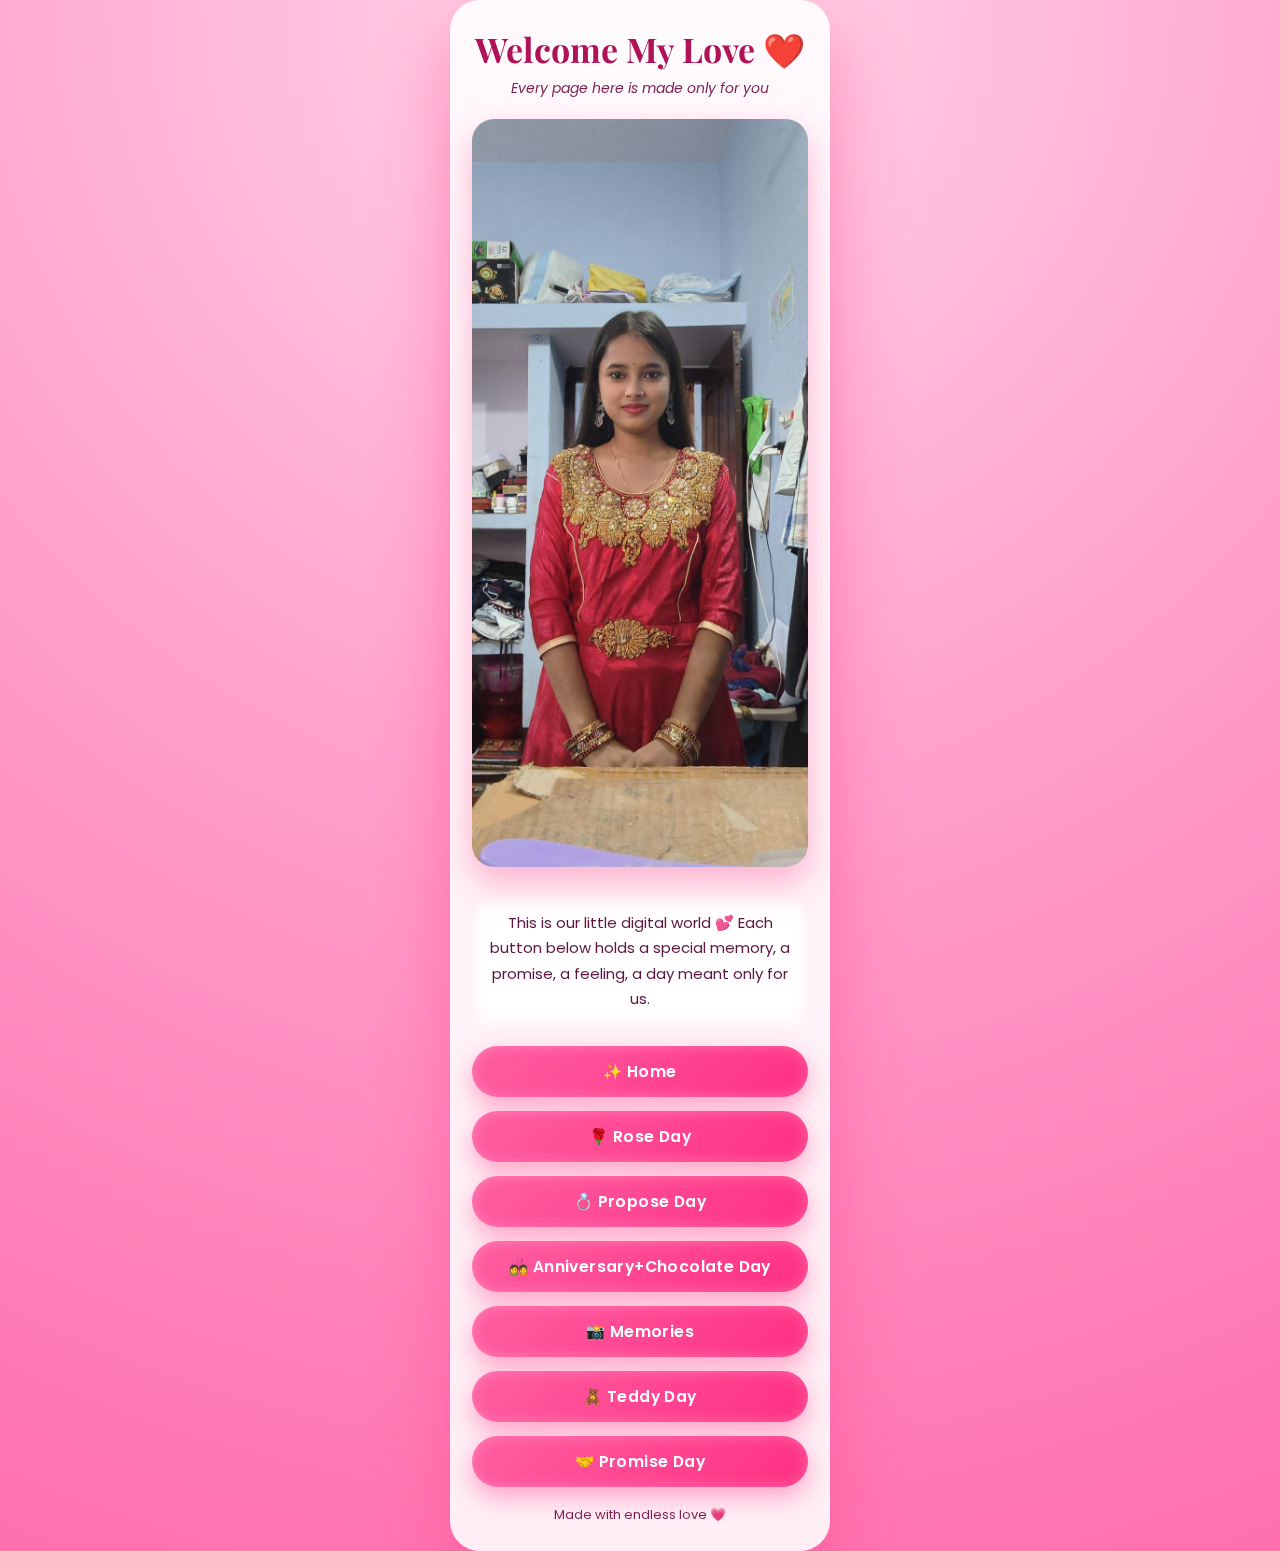
<file: index.html>
<!DOCTYPE html>
<html lang="en">
<head>
  <meta charset="UTF-8">
  <title>Only For You ❤️</title>
  <meta name="viewport" content="width=device-width, initial-scale=1.0">

  <!-- Google Fonts -->
  <link href="https://fonts.googleapis.com/css2?family=Playfair+Display:wght@600;700&family=Poppins:wght@300;400;500&display=swap" rel="stylesheet">

  <link rel="stylesheet" href="index.css">
</head>
<body>

  <!-- FLOATING HEARTS -->
  <div class="hearts"></div>

  <!-- MAIN CARD -->
  <main class="home-card">

    <!-- HEADER -->
    <section class="hero">
      <h1>Welcome My Love ❤️</h1>
      <p class="subtitle">Every page here is made only for you</p>
    </section>

    <!-- IMAGE -->
    <section class="image-section">
      <!-- CHANGE IMAGE -->
      <img src="diwali_best.jpeg" alt="Love Image">
    </section>

    <!-- DETAILS / DESCRIPTION -->
    <section class="details">
      <p>
        <!-- ✏️ WRITE ANY INTRO TEXT HERE -->
        This is our little digital world 💕  
        Each button below holds a special memory,  
        a promise, a feeling, a day meant only for us.
      </p>
    </section>

    <!-- NAVIGATION BUTTONS -->
    <section class="nav-buttons">

      <!-- CHANGE href TO YOUR PAGES -->
      <a href="home.html" class="nav-btn">✨ Home</a>
      <a href="home1.html" class="nav-btn">🌹 Rose Day</a>
      <a href="prop.html" class="nav-btn">💍 Propose Day</a>
      <a href="anni.html" class="nav-btn">💑 Anniversary+Chocolate Day</a>
      <a href="memory.html" class="nav-btn"> 📸 Memories</a>
      <a href="teddy.html" class="nav-btn"> 🧸 Teddy Day</a>
      <a href="promise.html" class="nav-btn">🤝 Promise Day</a>


    </section>

    <!-- FOOTER -->
    <footer>
      <span>Made with endless love 💗</span>
    </footer>

  </main>

</body>
</html>
</file>
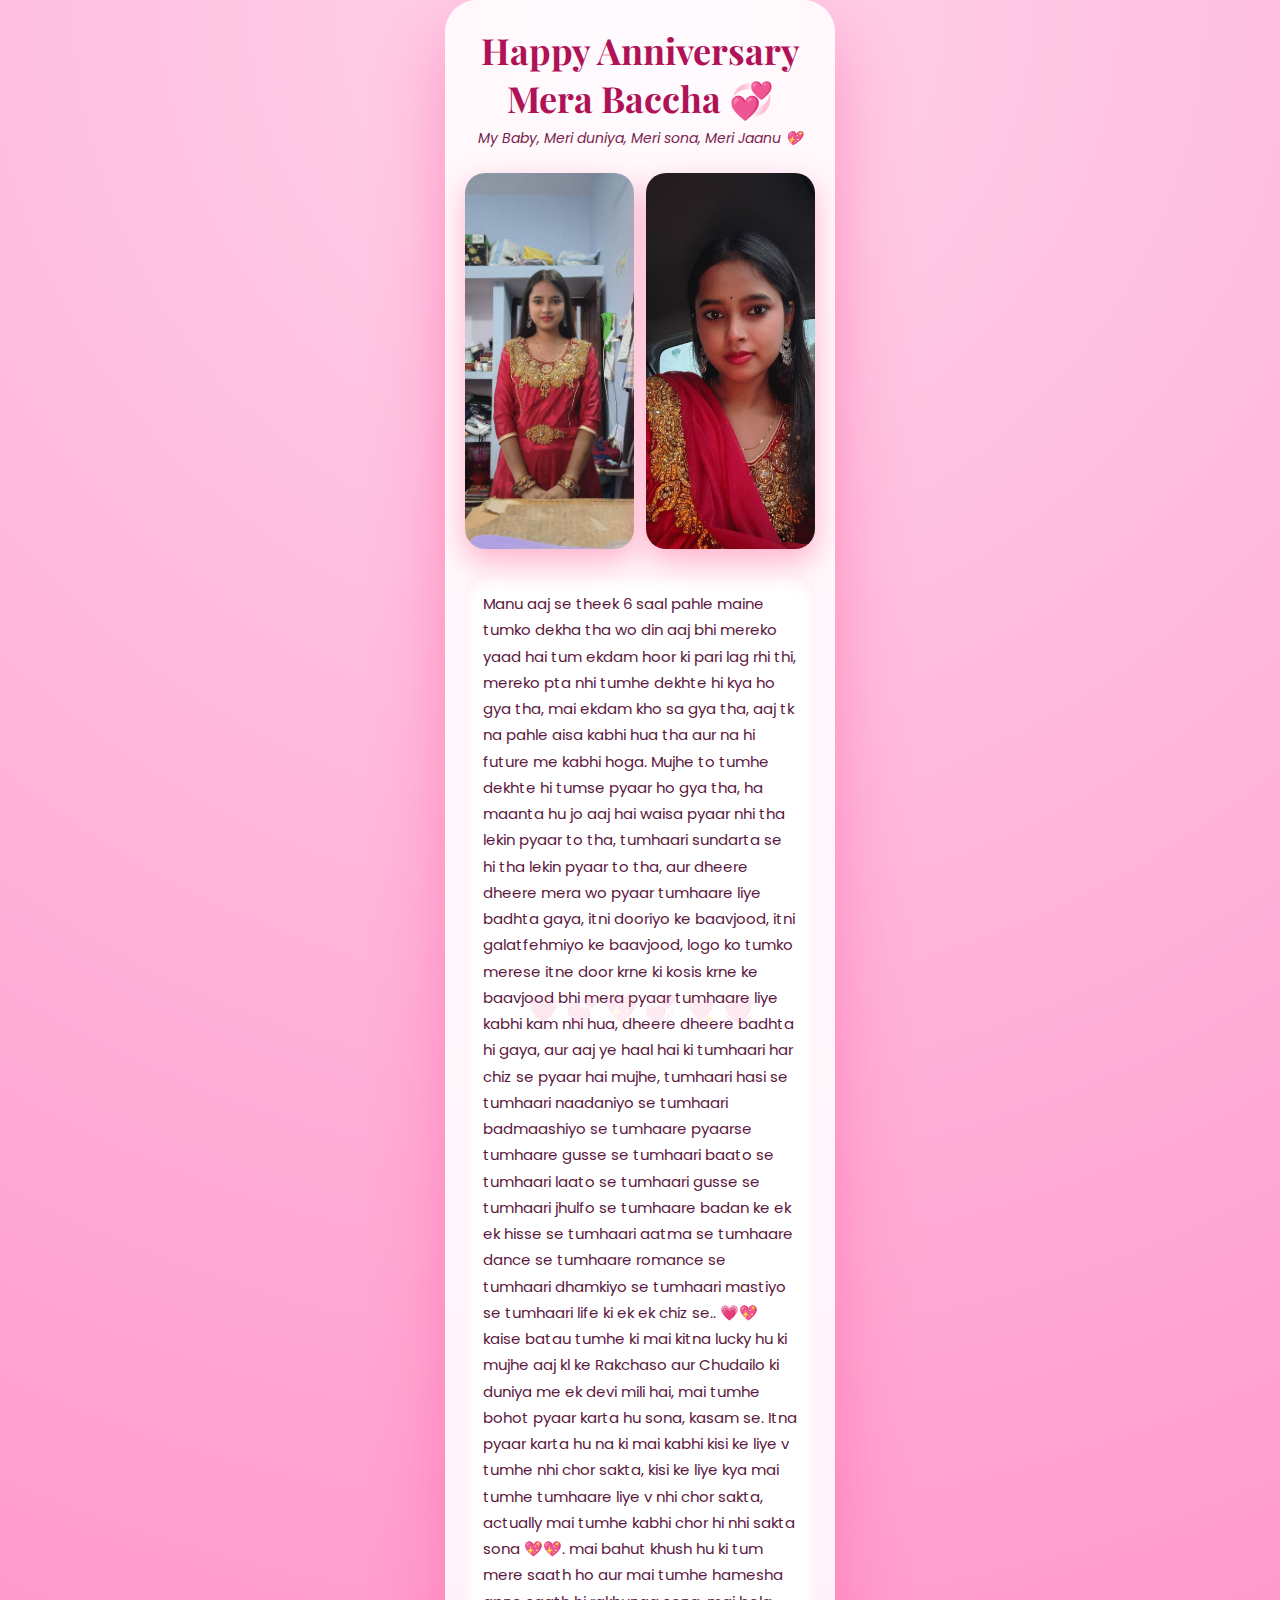
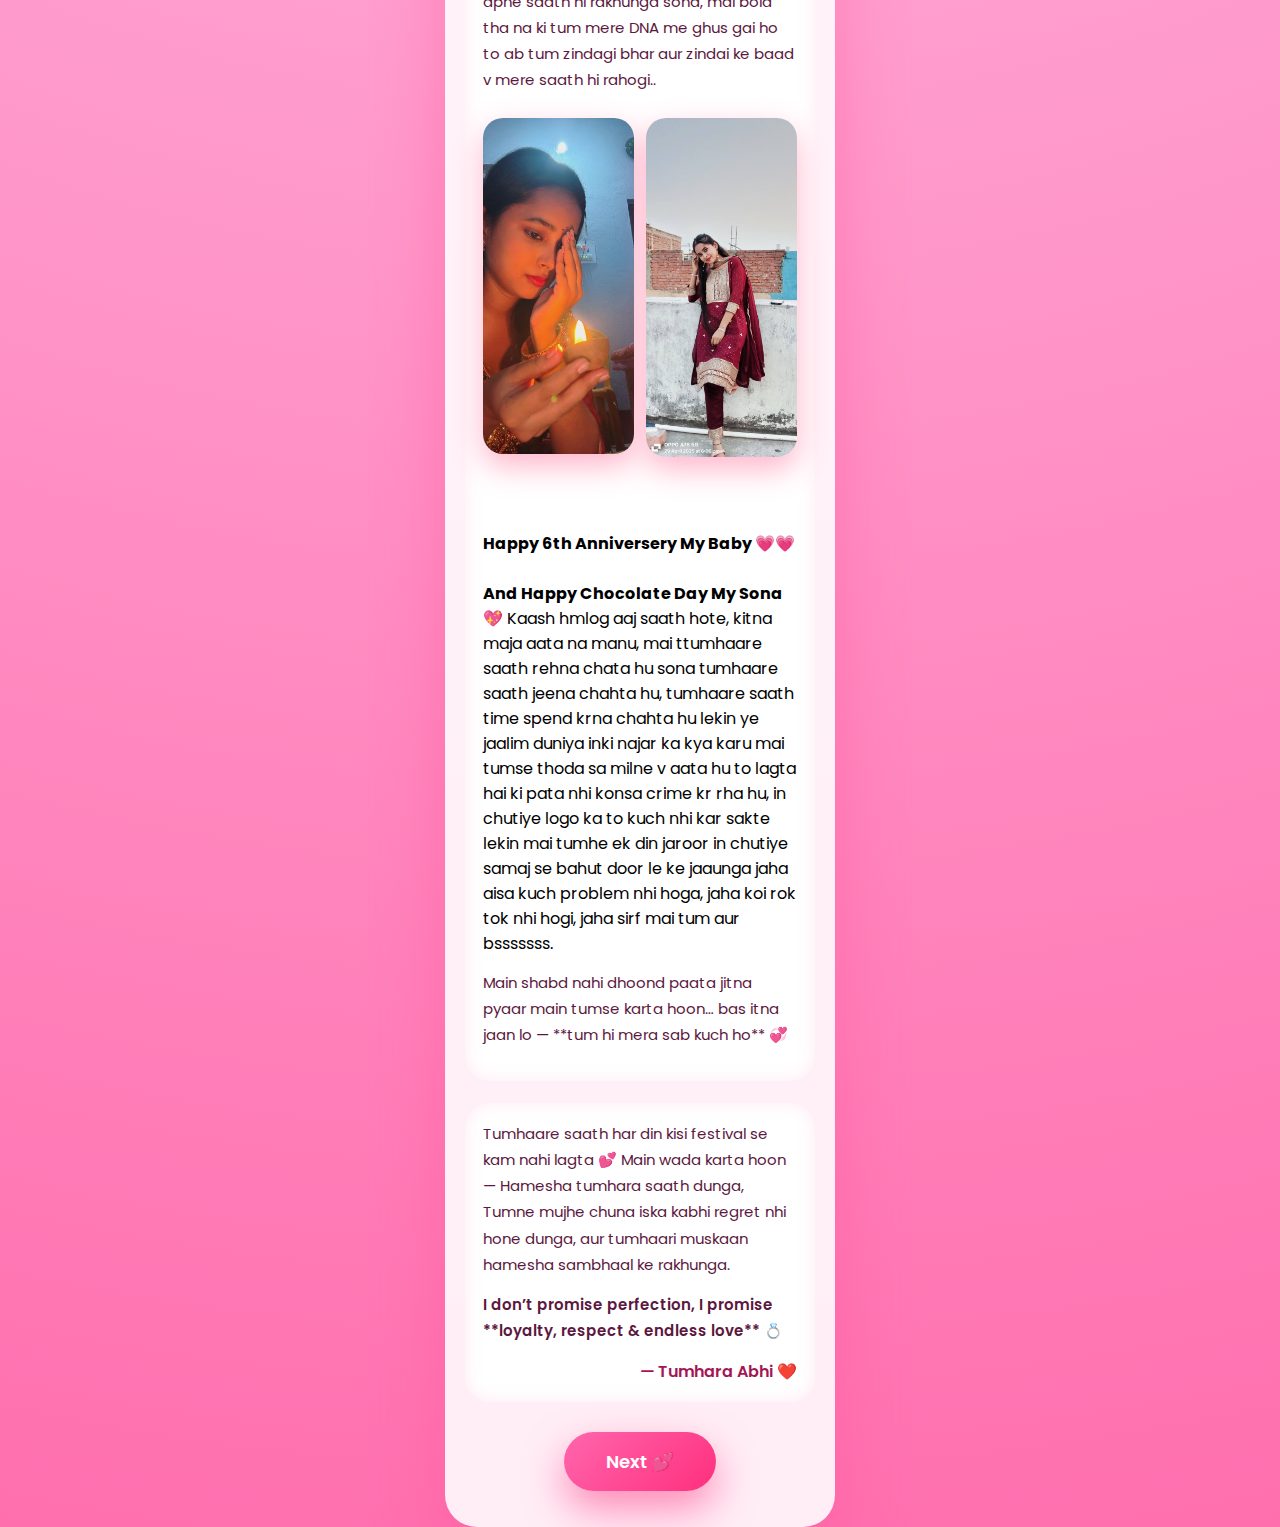
<file: anni.html>
<!DOCTYPE html>
<html lang="en">
<head>
  <meta charset="UTF-8">
  <meta name="viewport" content="width=device-width, initial-scale=1.0">
  <title>Only Us 💗</title>

  <!-- Fonts -->
  <link href="https://fonts.googleapis.com/css2?family=Playfair+Display:wght@600;700&family=Poppins:wght@300;400;500&display=swap" rel="stylesheet">

  <link rel="stylesheet" href="anni.css">
</head>
<body>
    <audio id="bg-music" loop>
  <source src="audio.ogg" type="audio/mpeg">
</audio>

  <!-- Moving Hearts Background -->
  <div class="heart-bg"></div>

  <main class="love-wrapper">

    <!-- Title -->
    <section class="top">
      <h1>Happy Anniversary Mera Baccha 💞</h1>
      <p>My Baby, Meri duniya, Meri sona, Meri Jaanu 💖</p>
    </section>

    <!-- Photo Gallery -->
    <section class="gallery">
      <img src="diwali_best.jpeg" alt="Love 1">
      <img src="diwali_car.jpeg" alt="Love 2">
    </section>

    <!-- Love Message -->
    <section class="love-text">
      <p>
        Manu aaj se theek 6 saal pahle maine tumko dekha tha wo din aaj bhi mereko yaad hai tum ekdam hoor ki pari lag rhi thi,
        mereko pta nhi tumhe dekhte hi kya ho gya tha, mai ekdam kho sa gya tha, aaj tk na pahle aisa kabhi hua tha aur na hi future me kabhi hoga.
        Mujhe to tumhe dekhte hi tumse pyaar ho gya tha, ha maanta hu jo aaj hai waisa pyaar nhi tha lekin pyaar to tha, tumhaari sundarta se hi tha 
        lekin pyaar to tha, aur dheere dheere mera wo pyaar tumhaare liye badhta gaya, itni dooriyo ke baavjood, itni galatfehmiyo ke baavjood, 
        logo ko tumko merese itne door krne ki kosis krne ke baavjood bhi mera pyaar tumhaare liye kabhi kam nhi hua, dheere dheere badhta hi gaya,
        aur aaj ye haal hai ki tumhaari har chiz se pyaar hai mujhe, tumhaari hasi se tumhaari naadaniyo se tumhaari badmaashiyo se tumhaare pyaarse tumhaare gusse se
        tumhaari baato se tumhaari laato se tumhaari gusse se tumhaari jhulfo se tumhaare badan ke ek ek hisse se tumhaari aatma se tumhaare dance se tumhaare romance se 
        tumhaari dhamkiyo se tumhaari mastiyo se tumhaari life ki ek ek chiz se.. 💗💖
        kaise batau tumhe ki mai kitna lucky hu ki mujhe aaj kl ke Rakchaso aur Chudailo ki duniya me ek devi mili hai, mai tumhe bohot pyaar karta hu sona, kasam se.
        Itna pyaar karta hu na ki mai kabhi kisi ke liye v tumhe nhi chor sakta, kisi ke liye kya mai tumhe tumhaare liye v nhi chor sakta, actually mai tumhe kabhi chor hi nhi sakta sona 💖💖.
        mai bahut khush hu ki tum mere saath ho aur mai tumhe hamesha apne saath hi rakhunga sona, mai bola tha na ki tum mere DNA me ghus gai ho to ab tum zindagi bhar aur zindai ke baad v mere saath hi rahogi..
        
        <!-- Photo Gallery -->
    <section class="gallery">
      <img src="diwali_diya.jpeg" alt="Love 1">
      <img src="suit1.jpeg" alt="Love 2">
      
    </section>

        <br></br>
        <b>Happy 6th Anniversery My Baby 💗💗</b>
        <br></br>
        <b>And Happy Chocolate Day My Sona 💖</b>

        Kaash hmlog aaj saath hote, kitna maja aata na manu, mai ttumhaare saath rehna chata hu sona tumhaare saath jeena chahta hu,
        tumhaare saath time spend krna chahta hu lekin ye jaalim duniya inki najar ka kya karu mai tumse thoda sa milne v aata hu to lagta hai ki 
        pata nhi konsa crime kr rha hu, in chutiye logo ka to kuch nhi kar sakte lekin mai tumhe ek din jaroor in chutiye samaj se bahut door le ke 
        jaaunga jaha aisa kuch problem nhi hoga, jaha koi rok tok nhi hogi, jaha sirf mai tum aur bsssssss.

          
      </p>

      <p>
        Main shabd nahi dhoond paata jitna pyaar  
        main tumse karta hoon…  
        bas itna jaan lo —  
        **tum hi mera sab kuch ho** 💞
      </p>
    </section>

    

    <!-- More Message -->
    <section class="love-text">
      <p>
        Tumhaare saath har din  
        kisi festival se kam nahi lagta 💕  
        Main wada karta hoon —  
        Hamesha tumhara saath dunga,
        Tumne mujhe chuna iska kabhi regret nhi hone dunga,
        aur tumhaari muskaan hamesha sambhaal ke rakhunga.
      </p>

      <p class="promise">
        I don’t promise perfection,  
        I promise **loyalty, respect & endless love** 💍
      </p>

      <span class="sign">— Tumhara Abhi ❤️</span>
    </section>

    <!-- NEXT PAGE BUTTON -->
<div class="next-section">
  <a href="memory.html" class="next-btn">Next 💕</a>
</div>


  </main>
  <script>
  const music = document.getElementById("bg-music");

  // Check if music was already playing
  if (localStorage.getItem("musicPlaying") === "true") {
    music.play().catch(() => {});
  }

  // Start music on first user interaction
  document.addEventListener("click", () => {
    if (music.paused) {
      music.play().then(() => {
        localStorage.setItem("musicPlaying", "true");
      }).catch(() => {});
    }
  }, { once: true });
</script>

</body>
</html>
</file>
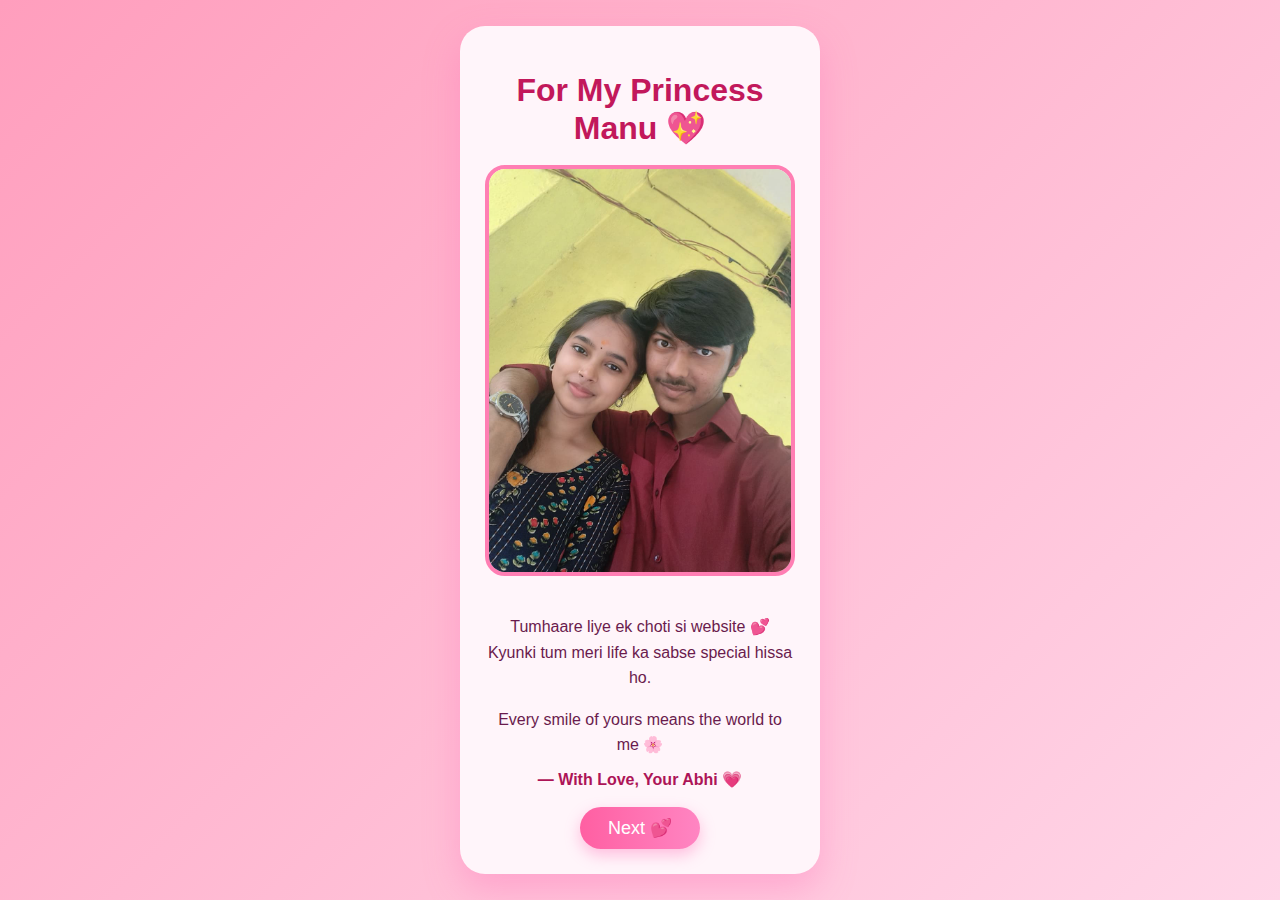
<file: home.html>
<!DOCTYPE html>
<html lang="en">
<head>
  <meta charset="UTF-8">
  <title>For My Princess 💕</title>
  <link rel="stylesheet" href="home.css">
</head>
<body>

  <div class="wrapper">

    <div class="card">
      <h1>For My Princess Manu 💖</h1>

      <div class="image-box">
        <img src="manu.jpeg" alt="Manu">
      </div>

      <div class="text-box">
        <p>
          Tumhaare liye ek choti si website 💕  
          Kyunki tum meri life ka sabse special hissa ho.
        </p>

        <p>
          Every smile of yours means the world to me 🌸
        </p>

        <span>— With Love, Your Abhi 💗</span>
      </div>

      <!-- Next Page Button -->
      <a href="home1.html" class="next-btn">Next 💕</a>
    </div>

  </div>

</body>
</html>
</file>
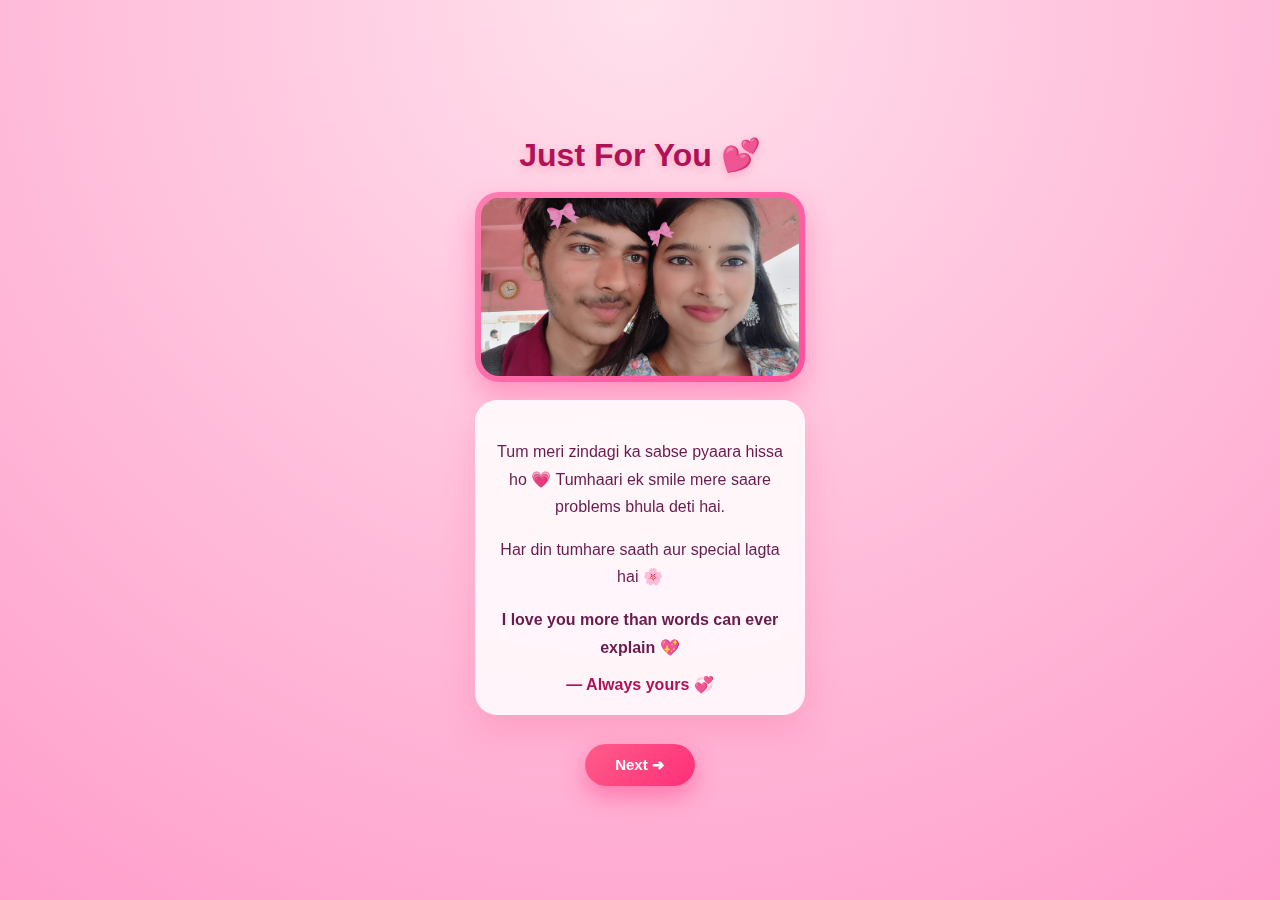
<file: home1.html>
<!DOCTYPE html>
<html lang="en">
<head>
  <meta charset="UTF-8">
  <title>Only For You 💖</title>
  <link rel="stylesheet" href="home1.css">
</head>
<body>

  <!-- PAGE 1 -->
  <section class="page" id="page1">
    <h1>Just For You 💕</h1>

    <div class="photo-frame">
      <img src="1stDate.jpeg" alt="Our Memory">
    </div>

    <div class="message glass">
      <p>
        Tum meri zindagi ka sabse pyaara hissa ho 💗  
        Tumhaari ek smile mere saare problems bhula deti hai.
      </p>

      <p>
        Har din tumhare saath aur special lagta hai 🌸
      </p>

      <p class="highlight">
        I love you more than words can ever explain 💖
      </p>

      <span>— Always yours 💞</span>
    </div>

    <div class="nav">
      <a href="#page2" class="btn next">Next ➜</a>
    </div>
  </section>

  <!-- PAGE 2 -->
  <section class="page" id="page2">
    <h1>Our Beautiful Memories 💝</h1>

    <div class="photo-frame small">
      <img src="rose_day.jpeg" alt="Another Memory">
    </div>

    <div class="message glass">
      <p>
        Happy Rose Day My Baby My Gulaboo 
        My Baby My Sweetheart My Sona 
        Mera baccha meri pyarri sona meri jaanu 
        mai aapse bahut pyaar karta hu meri dharam patni 
        peri pyaari jaan
      </p>

      <p class="highlight">
        Forever & Always ❤️
      </p>
    </div>

    <div class="nav">

  <a href="prop.html" class="btn next">Next ➜</a>
</div>

    <div class="nav">
      <a href="index.html" class="btn back">⬅ Back</a>
    </div>
  </section>

</body>
</html>
</file>
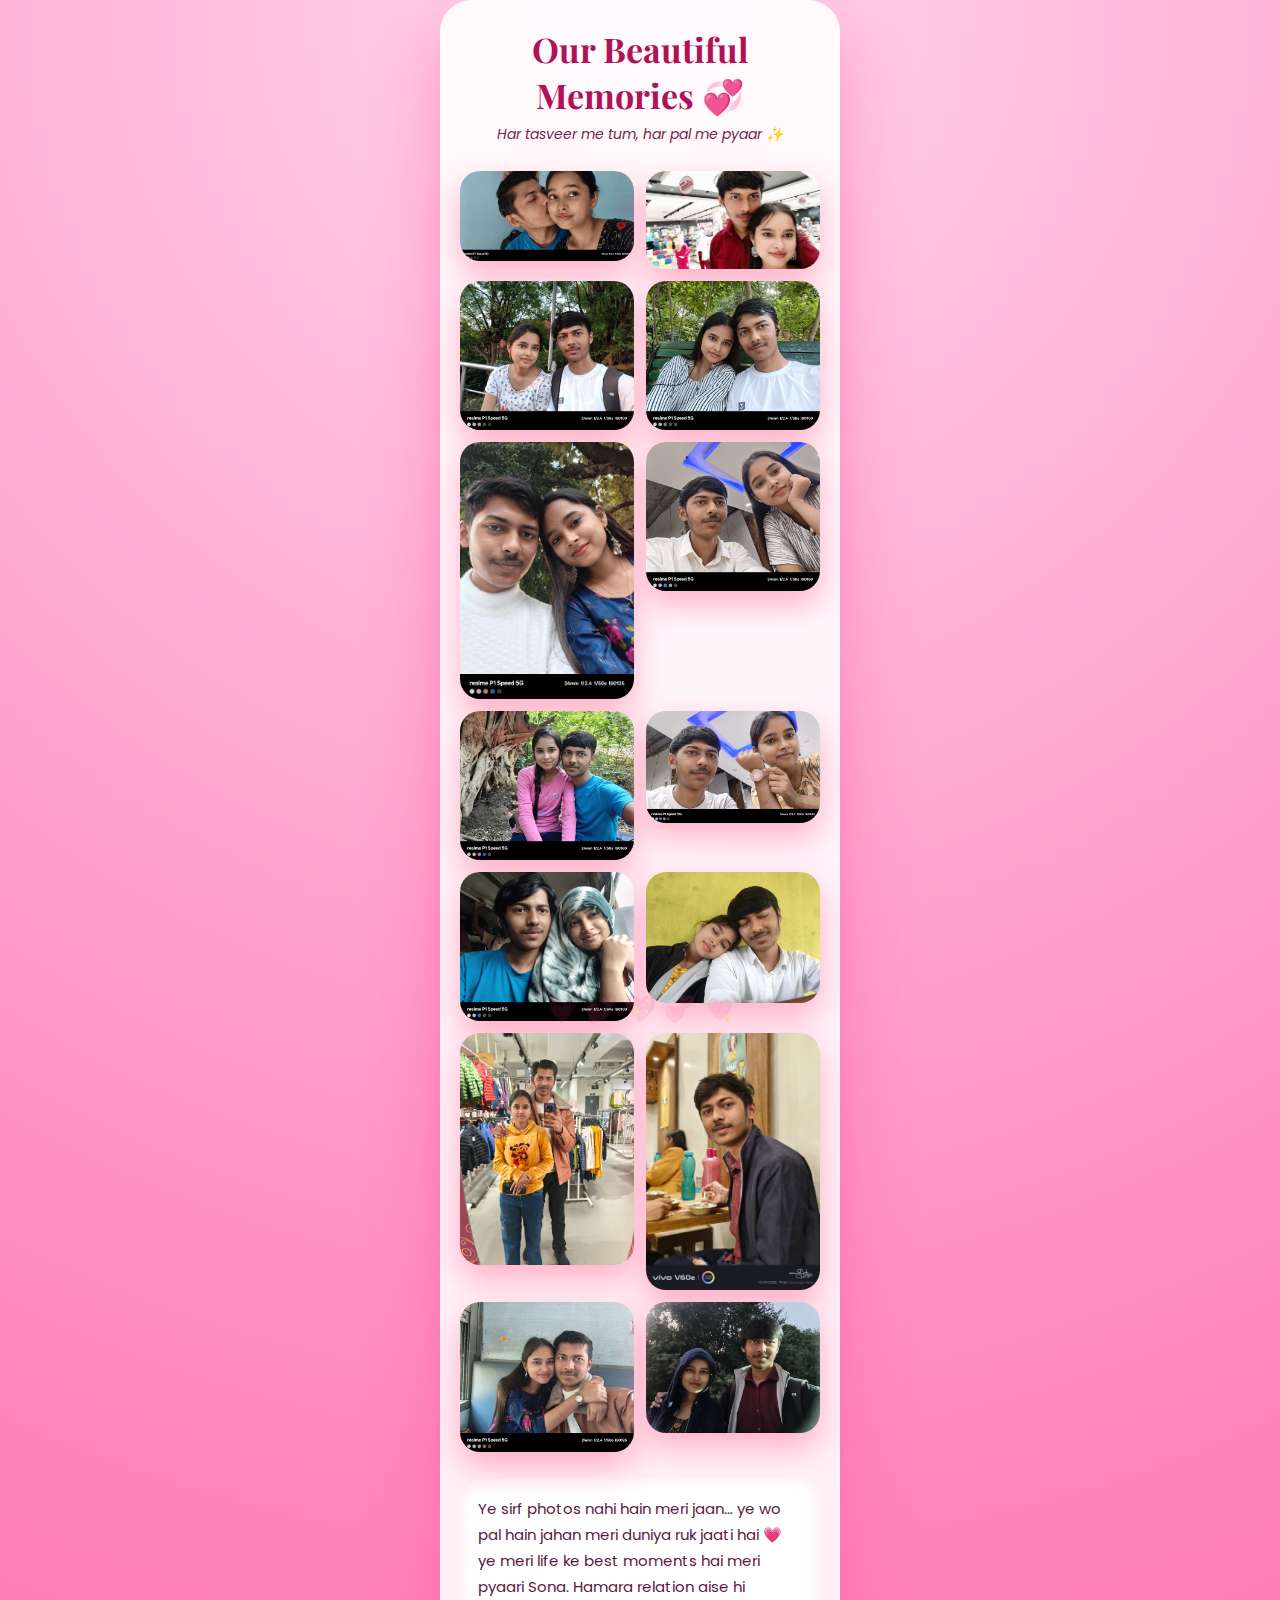
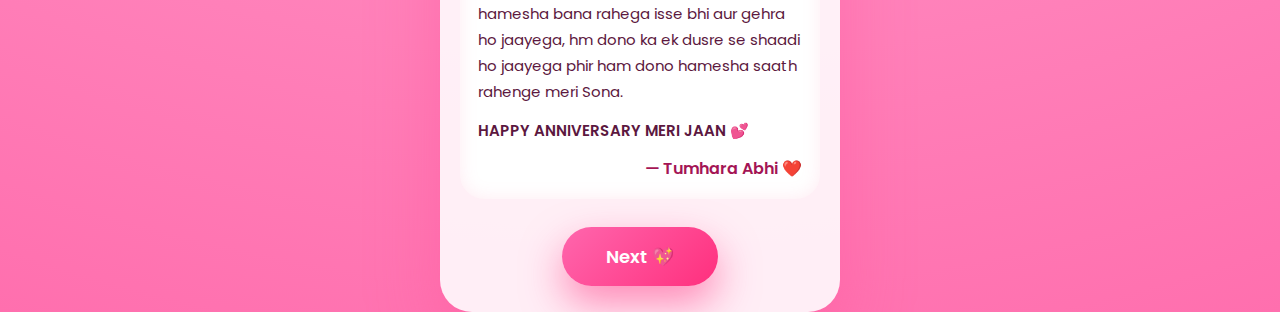
<file: memory.html>
<!DOCTYPE html>
<html lang="en">
<head>
  <meta charset="UTF-8">
  <meta name="viewport" content="width=device-width, initial-scale=1.0">
  <title>Our Beautiful Memories 💗</title>

  <!-- Fonts -->
  <link href="https://fonts.googleapis.com/css2?family=Playfair+Display:wght@600;700&family=Poppins:wght@300;400;500&display=swap" rel="stylesheet">

  <link rel="stylesheet" href="memory.css">
</head>
<body>
    <audio id="bg-music" loop>
  <source src="audio.ogg" type="audio/mpeg">
</audio>

  <!-- Floating Hearts -->
  <div class="heart-bg"></div>

  <main class="memory-wrapper">

    <!-- Header -->
    <section class="header">
      <h1>Our Beautiful Memories 💞</h1>
      <p>Har tasveer me tum, har pal me pyaar ✨</p>
    </section>

    <!-- Gallery -->
    <section class="memory-gallery">
      <!-- ADD / CHANGE IMAGES MANUALLY -->
      <img src="meet.jpeg" alt="Memory 1">
      <img src="date1.jpeg" alt="Memory 2">
      <img src="date2.jpeg" alt="Memory 3">
      <img src="date3.jpeg" alt="Memory 4">
      <img src="date4.jpeg" alt="Memory 5">
      <img src="date5.jpeg" alt="Memory 6">
      <img src="date6.jpeg" alt="Memory 7">
      <img src="date7.jpeg" alt="Memory 8">
      <img src="date8.jpeg" alt="Memory 9">
      <img src="date9.jpeg" alt="Memory 10">
      <img src="date10.jpeg" alt="Memory 11">
      <img src="halwai.jpeg" alt="Memory 12">
      <img src="date12.jpeg" alt="Memory 13">
      <img src="date11.jpeg" alt="Memory 14">
    </section>

    <!-- Text -->
    <section class="memory-text">
      <p>
        Ye sirf photos nahi hain meri jaan…  
        ye wo pal hain jahan meri duniya ruk jaati hai 💗  
        ye meri life ke best moments hai meri pyaari Sona.
        Hamara relation aise hi hamesha bana rahega isse bhi aur gehra ho jaayega,
        hm dono ka ek dusre se shaadi ho jaayega phir ham dono hamesha saath rahenge meri Sona.
      </p>

      <p class="love-line">
        HAPPY ANNIVERSARY MERI JAAN 💕
      </p>

      <span class="sign">— Tumhara Abhi ❤️</span>
    </section>

    <!-- Next Button -->
    <div class="next-section">
      <a href="teddy.html" class="next-btn">Next 💖</a>
    </div>

  </main>

  <script>
  const music = document.getElementById("bg-music");

  // Check if music was already playing
  if (localStorage.getItem("musicPlaying") === "true") {
    music.play().catch(() => {});
  }

  // Start music on first user interaction
  document.addEventListener("click", () => {
    if (music.paused) {
      music.play().then(() => {
        localStorage.setItem("musicPlaying", "true");
      }).catch(() => {});
    }
  }, { once: true });
</script>
</body>
</html>
</file>
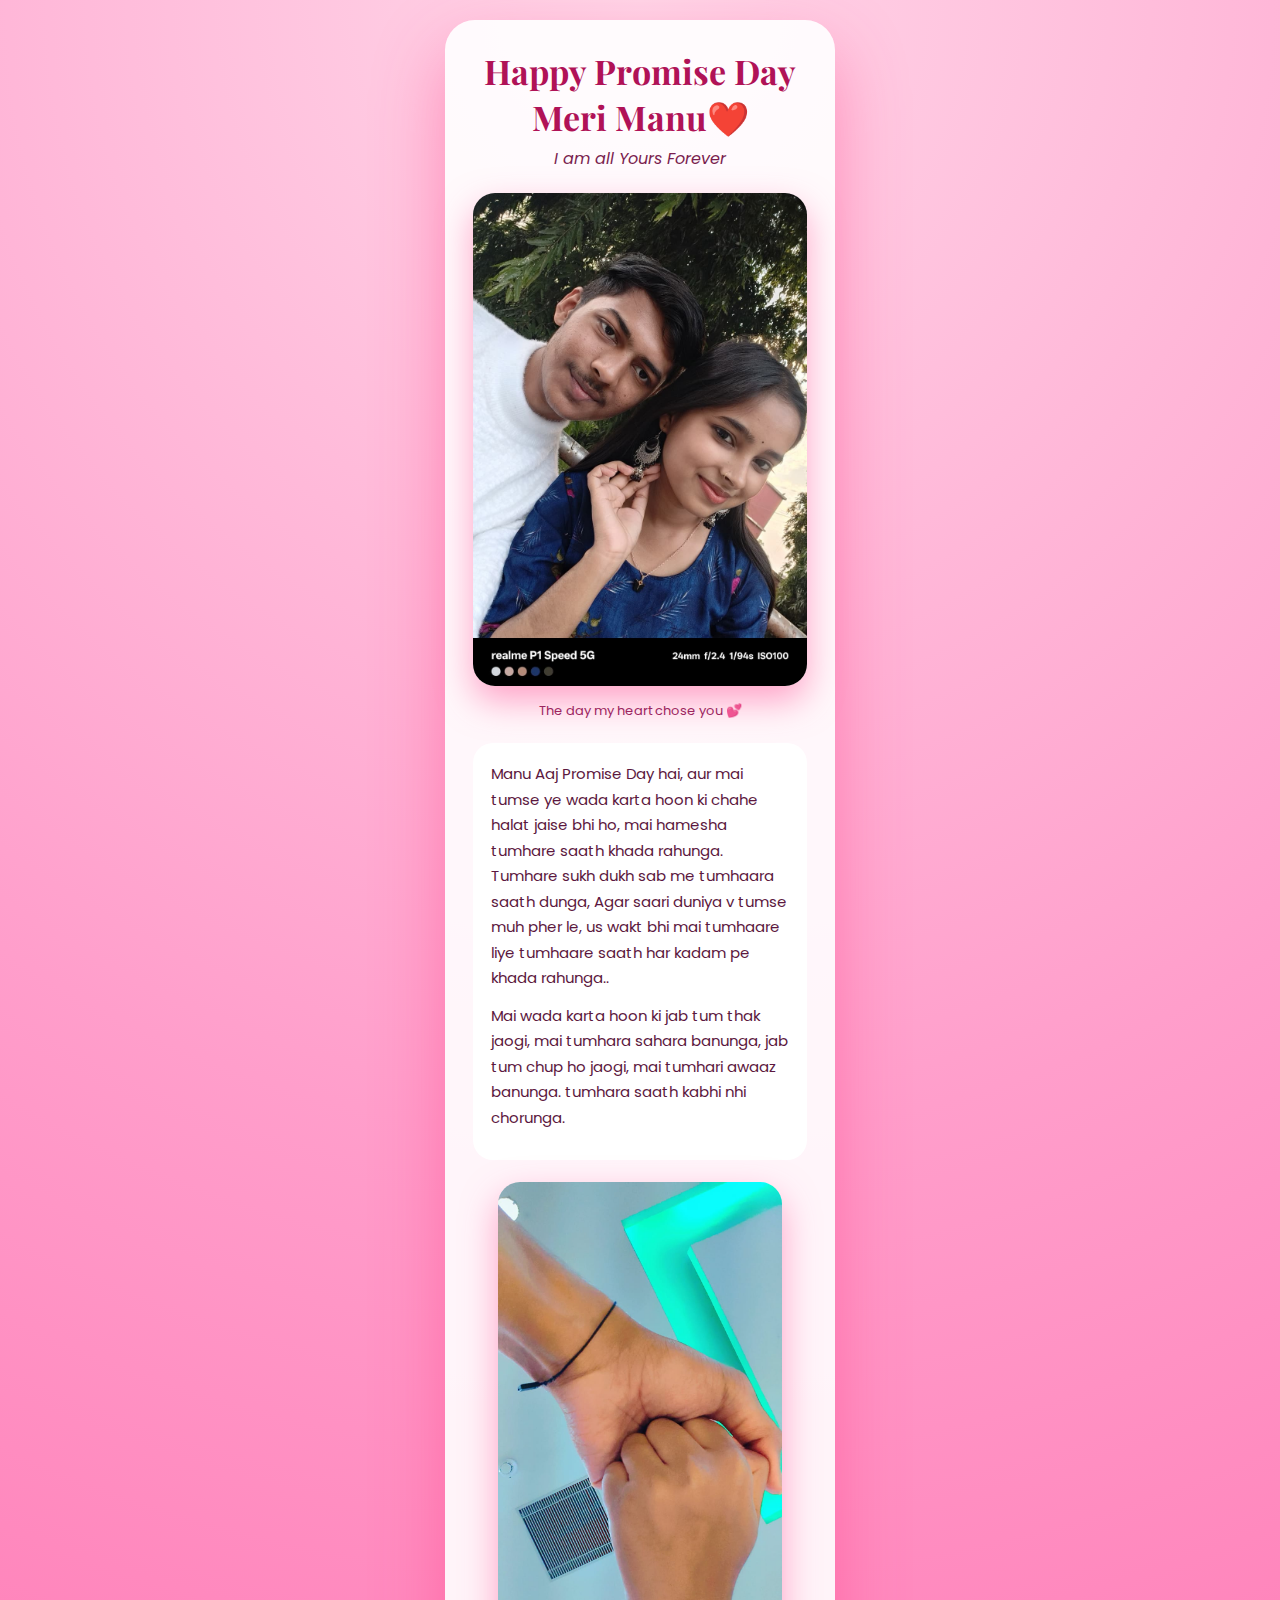
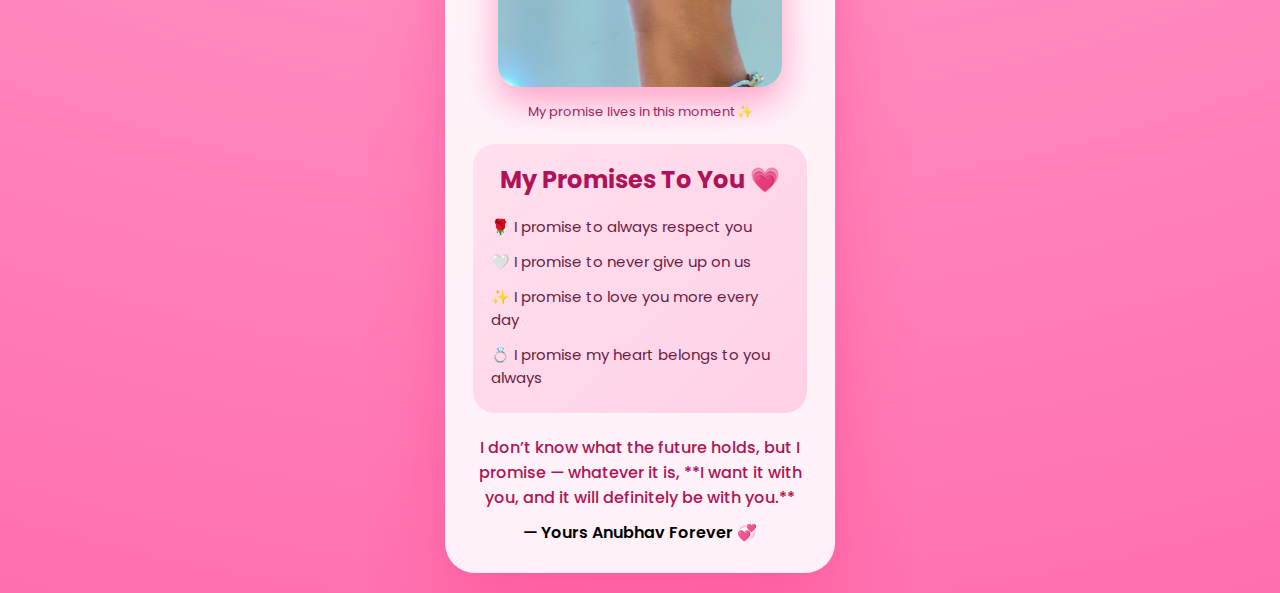
<file: promise.html>
<!DOCTYPE html>
<html lang="en">
<head>
  <meta charset="UTF-8">
  <title>Promise Day 💖</title>
  <meta name="viewport" content="width=device-width, initial-scale=1.0">

  <!-- Google Fonts -->
  <link href="https://fonts.googleapis.com/css2?family=Playfair+Display:wght@600;700&family=Poppins:wght@300;400;500&display=swap" rel="stylesheet">

  <link rel="stylesheet" href="promise.css">
</head>
<body>

<!-- FLOATING HEARTS -->
<div class="hearts"></div>

<!-- MAIN CONTAINER -->
<main class="card">

  <!-- HERO -->
  <section class="hero fade-up">
    <h1>Happy Promise Day Meri Manu❤️</h1>
    <p>I am all Yours Forever</p>
  </section>

  <!-- IMAGE 1 (START IMAGE) -->
  <section class="image-box zoom-in">
    <img src="promise_day.jpeg" alt="First Memory">
    <span>The day my heart chose you 💕</span>
  </section>

  <!-- TEXT SECTION -->
  <section class="text fade-left">
    <p>
      <!-- ✏️ EDIT TEXT HERE -->
      Manu Aaj Promise Day hai, aur mai tumse ye wada karta hoon  
      ki chahe halat jaise bhi ho,  
      mai hamesha tumhare saath khada rahunga.  
      Tumhare sukh dukh sab me tumhaara saath dunga,
      Agar saari duniya v tumse muh pher le,
      us wakt bhi mai tumhaare liye tumhaare saath har kadam pe khada rahunga..
    </p>

    <p>
      Mai wada karta hoon ki jab tum thak jaogi,  
      mai tumhara sahara banunga,  
      jab tum chup ho jaogi,  
      mai tumhari awaaz banunga.
      tumhara saath kabhi nhi chorunga.
    </p>
  </section>

  <!-- IMAGE 2 (MIDDLE SIDE IMAGE) -->
  <section class="image-side fade-right">
    <img src="promise_hand.jpeg" alt="Love Moment">
    <span>My promise lives in this moment ✨</span>
  </section>

  <!-- PROMISE BOX -->
  <section class="promise-box fade-up">
    <h2>My Promises To You 💗</h2>

    <ul>
      <!-- ✏️ EDIT PROMISES -->
      <li>🌹 I promise to always respect you</li>
      <li>🤍 I promise to never give up on us</li>
      <li>✨ I promise to love you more every day</li>
      <li>💍 I promise my heart belongs to you always</li>
    </ul>
  </section>

  <!-- FINAL MESSAGE -->
  <section class="final glow">
    <p>
      I don’t know what the future holds,  
      but I promise —  
      whatever it is,  
      **I want it with you, and it will definitely be with you.**
    </p>

    <span>— Yours Anubhav Forever 💞</span>
  </section>

</main>

  


</body>
</html>
</file>
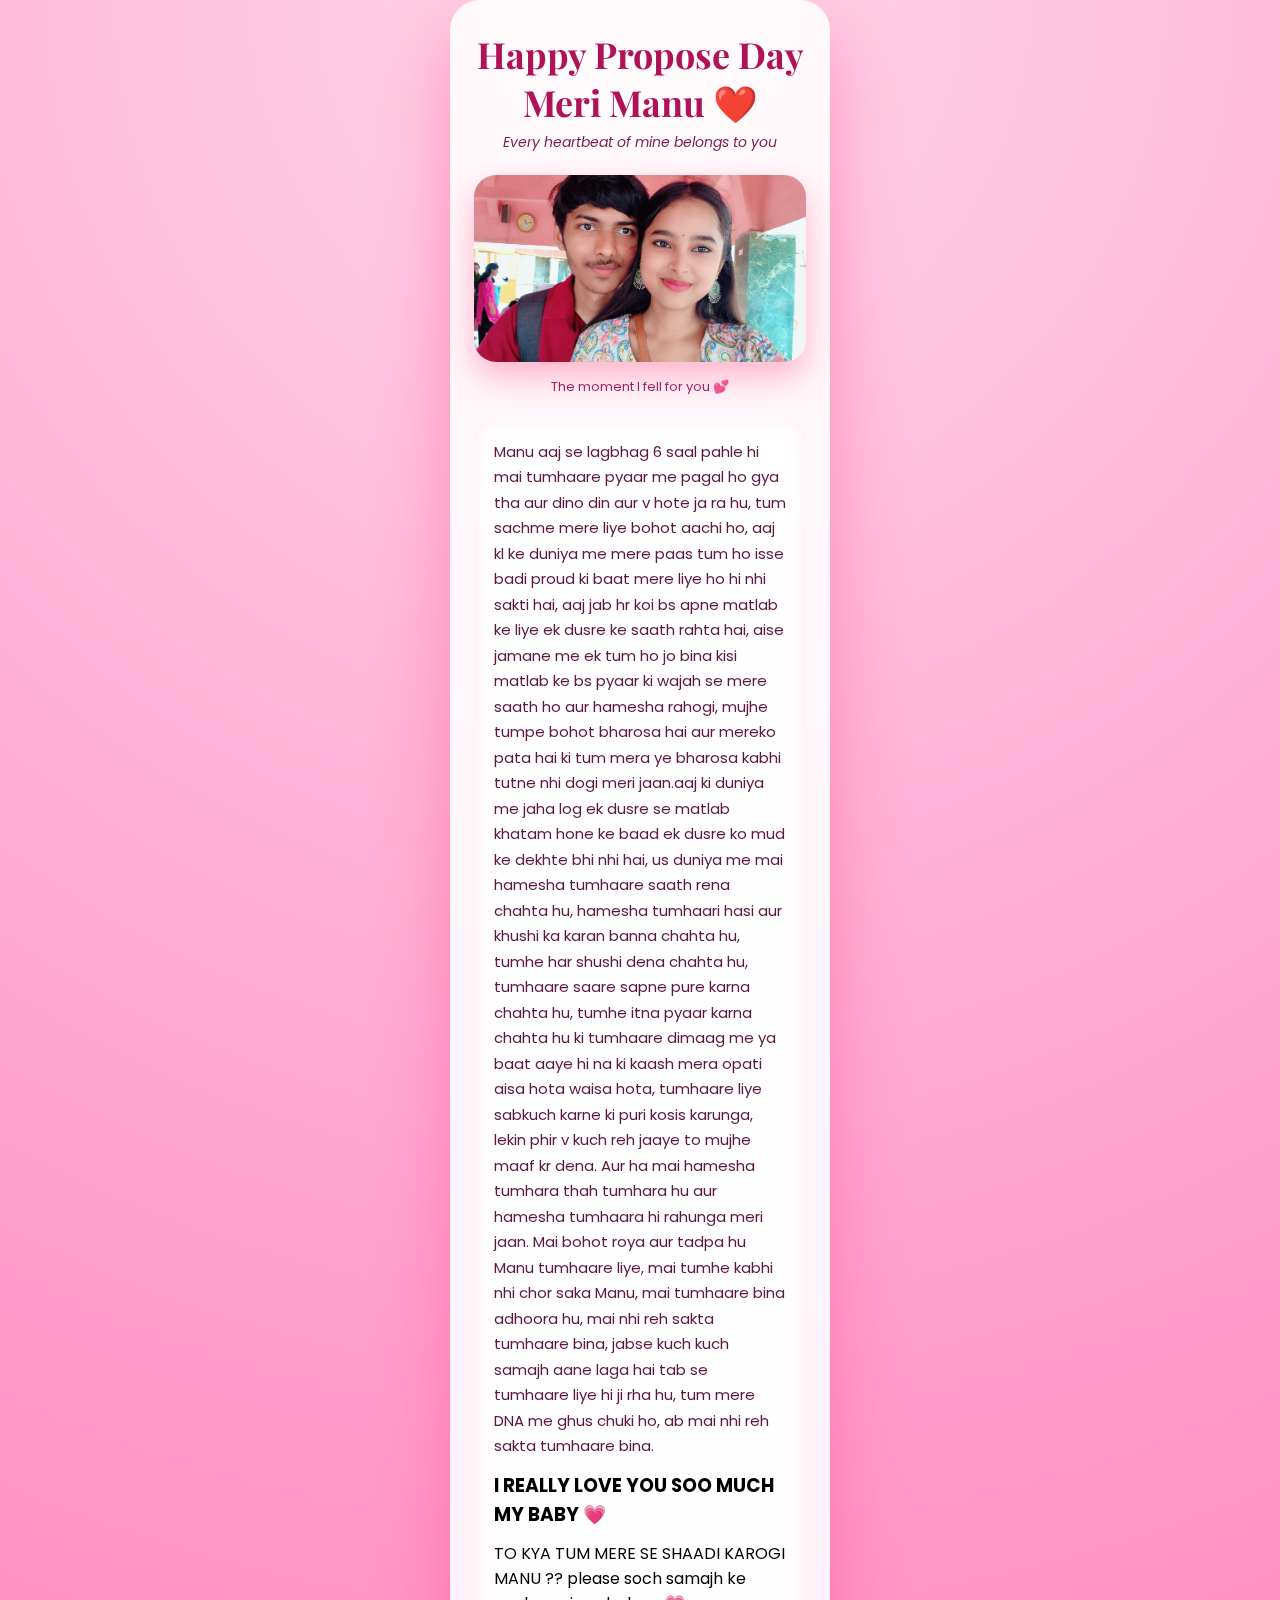
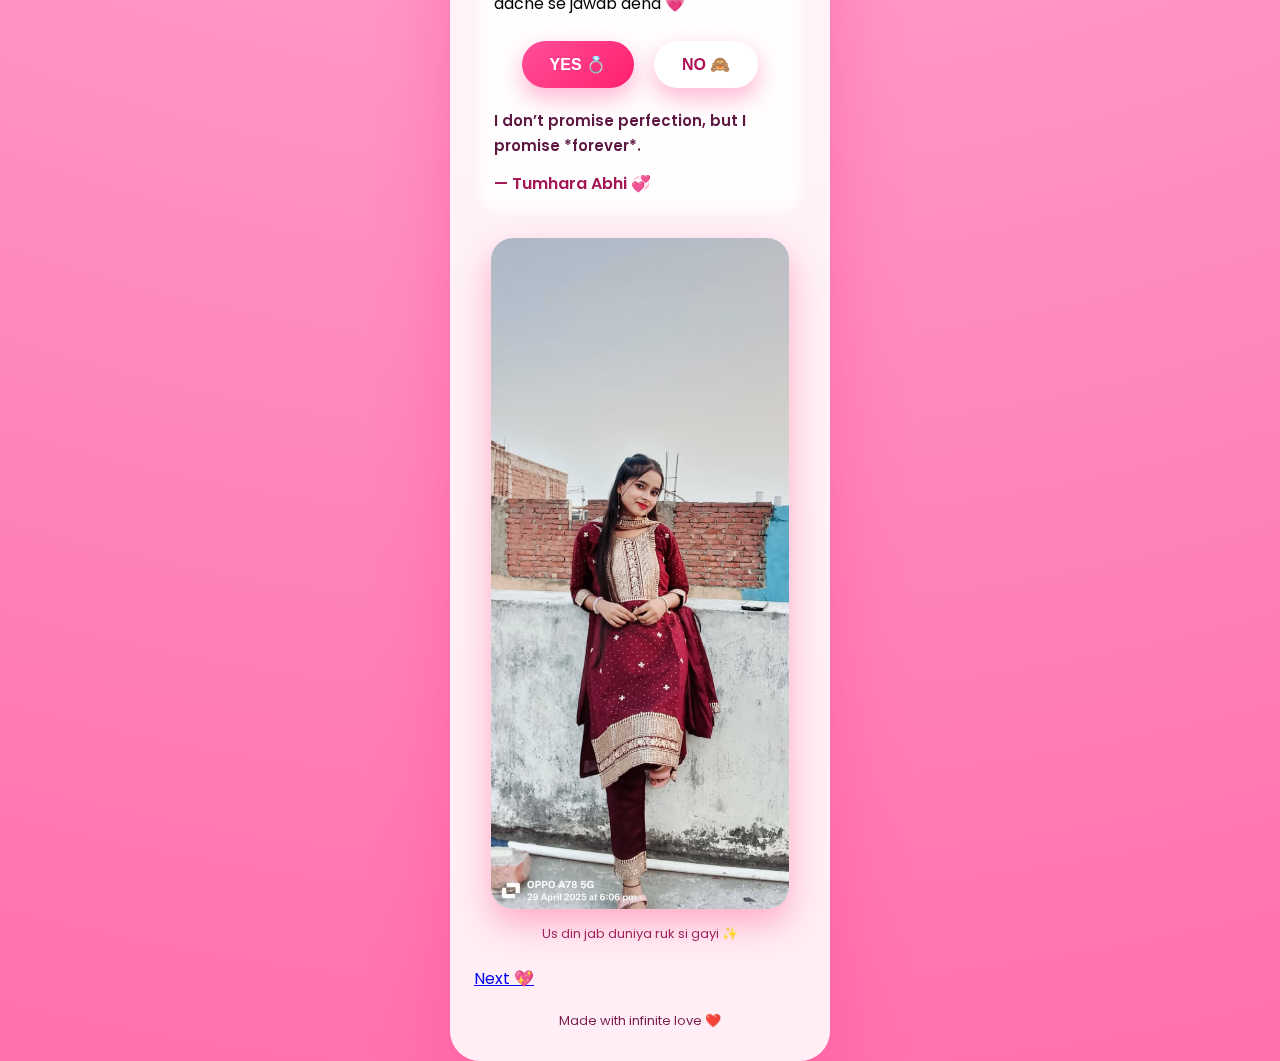
<file: prop.html>
<!DOCTYPE html>
<html lang="en">
<head>
  <meta charset="UTF-8" />
  <meta name="viewport" content="width=device-width, initial-scale=1.0"/>
  <title>Only For You, Manu ❤️</title>

  <!-- Google Font -->
  <link href="https://fonts.googleapis.com/css2?family=Playfair+Display:wght@500;700&family=Poppins:wght@300;400;500&display=swap" rel="stylesheet">

  <link rel="stylesheet" href="prop.css">
</head>
<body>
    <audio id="bg-music" loop>
  <source src="audio.ogg" type="audio/mpeg">
</audio>

  <!-- BACKGROUND HEARTS -->
  <div class="hearts"></div>

  <!-- MAIN CARD -->
  <main class="love-card">

    <!-- HERO -->
    <section class="hero">
      <h1>Happy Propose Day Meri Manu ❤️</h1>
      <p class="subtitle">Every heartbeat of mine belongs to you</p>
    </section>

    <!-- IMAGE SECTION -->
    <section class="image-section">
      <!-- CHANGE IMAGE HERE -->
      <img src="date.jpeg" alt="Our Memory">
      <span class="caption">The moment I fell for you 💕</span>
    </section>

    <!-- MESSAGE SECTION -->
    <section class="text-section">
      <!-- EDIT TEXT FREELY -->
      <p>
        Manu aaj se lagbhag 6 saal pahle hi mai tumhaare pyaar me pagal ho gya tha aur dino din aur v hote ja 
        ra hu, tum sachme mere liye bohot aachi ho, aaj kl ke duniya me mere paas tum ho isse badi proud ki baat
        mere liye ho hi nhi sakti hai, aaj jab hr koi bs apne matlab ke liye ek dusre ke saath rahta hai, aise jamane
        me ek tum ho jo bina kisi matlab ke bs pyaar ki wajah se mere saath ho aur hamesha rahogi, mujhe tumpe bohot 
        bharosa hai aur mereko pata hai ki tum mera ye bharosa kabhi tutne nhi dogi meri jaan.aaj ki duniya me jaha log 
        ek dusre se matlab khatam hone ke baad ek dusre ko mud ke dekhte bhi nhi hai, us duniya me mai hamesha tumhaare 
        saath rena chahta hu, hamesha tumhaari hasi aur khushi ka karan banna chahta hu, tumhe har shushi dena chahta hu,
        tumhaare saare sapne pure karna chahta hu, tumhe itna pyaar karna chahta hu ki tumhaare dimaag me ya baat aaye hi 
        na ki kaash mera opati aisa hota waisa hota, tumhaare liye sabkuch karne ki puri kosis karunga, lekin phir v kuch reh
        jaaye to mujhe maaf kr dena. Aur ha mai hamesha tumhara thah tumhara hu aur hamesha tumhaara hi rahunga meri jaan.
        
        Mai bohot roya aur tadpa hu Manu tumhaare liye, mai tumhe kabhi nhi chor saka Manu, 
        mai tumhaare bina adhoora hu, mai nhi reh sakta tumhaare bina, jabse kuch kuch samajh aane laga hai 
        tab se tumhaare liye hi ji rha hu, tum mere DNA me ghus chuki ho, ab mai nhi reh sakta tumhaare bina.
        <h3> I REALLY LOVE YOU SOO MUCH MY BABY 💗</h3>
      </p>
        TO KYA TUM MERE SE SHAADI KAROGI MANU ??
        please soch samajh ke aache se jawab dena 💗
        <div class="proposal-box">
            <button class="btn yes" onclick="yesClicked()">YES 💍</button>
            <button class="btn no" onclick="noClicked()">NO 🙈</button>
        </div>

<p id="response-text"></p>

      <p>
        
      </p>

      <p class="highlight">
        I don’t promise perfection,  
        but I promise *forever*.
      </p>

      <span class="signature">— Tumhara Abhi 💞</span>
    </section>

    <!-- SECOND IMAGE -->
    <section class="image-section small">
      <!-- CHANGE IMAGE HERE -->
      <img src="suit.jpeg" alt="Another Memory">
      <span class="caption">Us din jab duniya ruk si gayi ✨</span>
    </section>

    <!-- NEXT PAGE BUTTON -->
<div class="next-page">
  <a href="anni.html" class="next-btn">Next 💖</a>
</div>



    <!-- FOOTER -->
    <footer>
      <p>Made with infinite love ❤️</p>
    </footer>

  </main>
<script>
  function yesClicked() {
    document.getElementById("response-text").innerHTML =
      "I Love You Manu, tum bohot aachi ho,sachme tum is duniya ki sabse best Mehraru ho 😭💖<br> Mann to kr rha hai ki abhi aa ke tumhe apne sine se laga hu meri Sona 💖💍✨";
  }

  function noClicked() {
    document.getElementById("response-text").innerHTML =
      "Arre nahi 😌<br>manu please ha bol do na please mere se shaadi kr lo na mai jindagi bhar aapka gulam bann ke rahunga please meri sona mai aapse bheekh mangta hu please mere se shaadi kr lo mai aapke pairo me girke request krta hu please mere se shaadi kr lo na please, mai nhi ji sakta aapke bina please yes wala button daba do please manu mere liye mere se shaadi krlo please bs mere liye 💗";
  }

  const music = document.getElementById("bg-music");

  // Check if music was already playing
  if (localStorage.getItem("musicPlaying") === "true") {
    music.play().catch(() => {});
  }

  // Start music on first user interaction
  document.addEventListener("click", () => {
    if (music.paused) {
      music.play().then(() => {
        localStorage.setItem("musicPlaying", "true");
      }).catch(() => {});
    }
  }, { once: true });
</script>

</body>
</html>
</file>
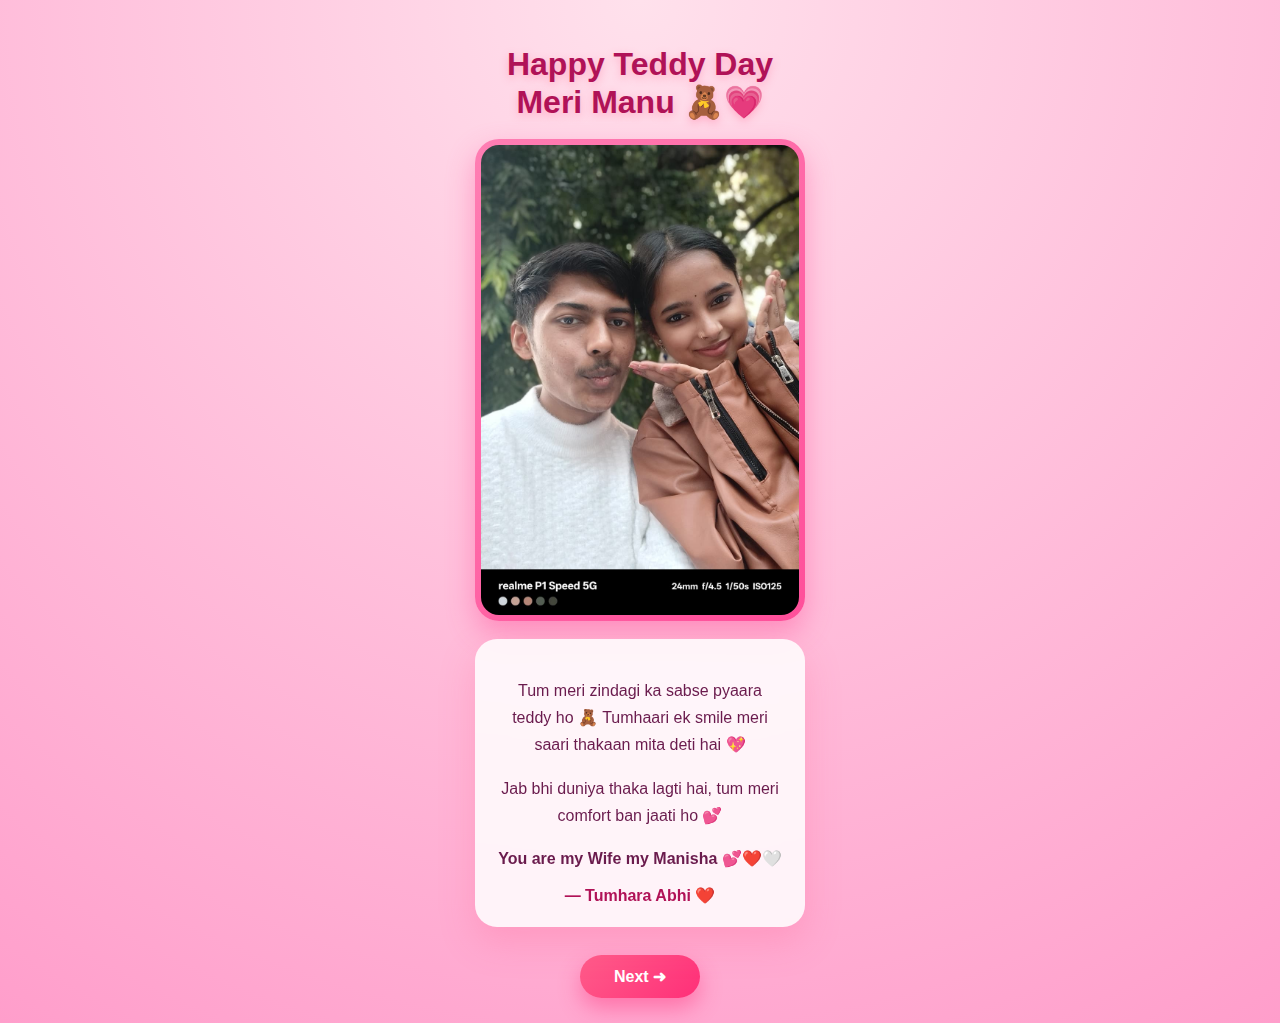
<file: teddy.html>
<!DOCTYPE html>
<html lang="en">
<head>
  <meta charset="UTF-8">
  <title>Happy Teddy Day 💖</title>
  <meta name="viewport" content="width=device-width, initial-scale=1.0">
  <link rel="stylesheet" href="teddy.css">
</head>

<body>
    <audio id="bg-music" loop>
  <source src="audio.ogg" type="audio/mpeg">
</audio>

<!-- PAGE 1 -->
<section class="page" id="page1">
  <h1>Happy Teddy Day Meri Manu 🧸💗</h1>

  <div class="photo-frame">
    <img src="teddy_day.jpeg" alt="My Teddy">
  </div>

  <div class="message glass">
    <p>
      Tum meri zindagi ka sabse pyaara teddy ho 🧸  
      Tumhaari ek smile meri saari thakaan mita deti hai 💖
    </p>

    <p>
      Jab bhi duniya thaka lagti hai,  
      tum meri comfort ban jaati ho 💕
    </p>

    <p class="highlight">
      You are my Wife my Manisha 💕❤️🤍
    </p>

    <span>— Tumhara Abhi ❤️</span>
  </div>

  <div class="nav">
    <a href="#page2" class="btn next">Next ➜</a>
  </div>
</section>

<!-- PAGE 2 -->
<section class="page" id="page2">
  <h1>My Forever Teddy 💝</h1>

  <div class="photo-frame small">
    <img src="withteddy.png" alt="Cute Memory">
  </div>

  <div class="message glass">
    <p>
      Meri sona…  
      tum wo teddy ho jo bina bole  
      sab samajh jaati ho 
      aur sab theek bhi kr deti ho meri pyaari sona🧸💞
    </p>

    <p class="highlight">
      Forever & Always ❤️
    </p>
  </div>

  <div class="nav">
    <a href="next.html" class="btn next">Next ➜</a>
    <a href="#page1" class="btn back">⬅ Back</a>
  </div>
</section>
<script>
  const music = document.getElementById("bg-music");

  // Check if music was already playing
  if (localStorage.getItem("musicPlaying") === "true") {
    music.play().catch(() => {});
  }

  // Start music on first user interaction
  document.addEventListener("click", () => {
    if (music.paused) {
      music.play().then(() => {
        localStorage.setItem("musicPlaying", "true");
      }).catch(() => {});
    }
  }, { once: true });
</script>

</body>
</html>
</file>
<file: index.css>
* {
  margin: 0;
  padding: 0;
  box-sizing: border-box;
}

/* BODY BACKGROUND */
body {
  min-height: 100vh;
  background: radial-gradient(circle at top, #ffd6e8, #ff9ecb, #ff6fae);
  display: flex;
  justify-content: center;
  align-items: center;
  font-family: "Poppins", sans-serif;
  overflow-x: hidden;
}

/* FLOATING HEARTS */
.hearts::before {
  content: "❤ ❤ ❤ ❤ ❤ ❤";
  position: fixed;
  top: -10%;
  left: 50%;
  transform: translateX(-50%);
  font-size: 22px;
  opacity: 0.12;
  animation: floatHearts 12s linear infinite;
}

@keyframes floatHearts {
  0% { top: 110%; }
  100% { top: -10%; }
}

/* MAIN CARD */
.home-card {
  width: 380px;
  background: rgba(255,255,255,0.88);
  backdrop-filter: blur(12px);
  border-radius: 30px;
  padding: 26px 22px;
  box-shadow: 0 30px 70px rgba(255, 60, 130, 0.45);
  animation: fadeUp 1.1s ease;
}

/* HEADER */
.hero h1 {
  font-family: "Playfair Display", serif;
  font-size: 34px;
  color: #b01257;
  text-align: center;
}

.subtitle {
  text-align: center;
  margin-top: 6px;
  font-size: 14px;
  font-style: italic;
  color: #7a1e4f;
}

/* IMAGE */
.image-section {
  margin: 20px 0;
  text-align: center;
}

.image-section img {
  width: 100%;
  border-radius: 22px;
  box-shadow: 0 15px 35px rgba(255, 90, 150, 0.45);
  transition: transform 0.6s ease;
}

.image-section img:hover {
  transform: scale(1.05);
}

/* DETAILS */
.details {
  background: rgba(255,255,255,0.95);
  padding: 16px;
  border-radius: 20px;
  text-align: center;
  margin-bottom: 18px;
  box-shadow: inset 0 0 18px rgba(255,120,170,0.15);
}

.details p {
  font-size: 15px;
  line-height: 1.7;
  color: #5c1840;
}

/* BUTTON CONTAINER */
.nav-buttons {
  display: flex;
  flex-direction: column;
  gap: 14px;
}

/* ROMANTIC BUTTONS */
.nav-btn {
  position: relative;
  text-decoration: none;
  text-align: center;
  padding: 14px 18px;
  border-radius: 28px;
  font-size: 15.5px;
  font-weight: 600;
  letter-spacing: 0.4px;
  color: #fff;
  background: linear-gradient(135deg, #ff5fa2, #ff2f83);
  box-shadow:
    0 10px 24px rgba(255, 70, 140, 0.45),
    inset 0 0 14px rgba(255,255,255,0.25);
  overflow: hidden;
  transition: all 0.35s ease;
  animation: pulseGlow 3s infinite;
}

/* HEART SLIDE */
.nav-btn::before {
  content: "💖";
  position: absolute;
  top: 50%;
  left: -25%;
  transform: translateY(-50%);
  font-size: 20px;
  opacity: 0;
  transition: all 0.4s ease;
}

/* HOVER */
.nav-btn:hover {
  transform: scale(1.06);
  box-shadow:
    0 18px 40px rgba(255, 40, 120, 0.6),
    inset 0 0 18px rgba(255,255,255,0.35);
}

.nav-btn:hover::before {
  left: 90%;
  opacity: 1;
}

/* CLICK */
.nav-btn:active {
  transform: scale(0.96);
}

/* FOOTER */
footer {
  text-align: center;
  margin-top: 18px;
  font-size: 13px;
  color: #7a1e4f;
}

/* ANIMATIONS */
@keyframes fadeUp {
  from {
    opacity: 0;
    transform: translateY(35px);
  }
  to {
    opacity: 1;
    transform: translateY(0);
  }
}

@keyframes pulseGlow {
  0% {
    box-shadow: 0 10px 22px rgba(255, 70, 140, 0.35);
  }
  50% {
    box-shadow: 0 14px 30px rgba(255, 70, 140, 0.6);
  }
  100% {
    box-shadow: 0 10px 22px rgba(255, 70, 140, 0.35);
  }
}
</file>
<file: anni.css>
* {
  margin: 0;
  padding: 0;
  box-sizing: border-box;
}

/* Background */
body {
  min-height: 100vh;
  background: radial-gradient(circle at top, #ffd4ea, #ff9fcf, #ff6fae);
  font-family: "Poppins", sans-serif;
  display: flex;
  justify-content: center;
  align-items: center;
  overflow-x: hidden;
}

/* Floating Hearts */
.heart-bg::before {
  content: "💗 💕 💖 💞 💘 💓";
  position: fixed;
  left: 50%;
  top: 110%;
  transform: translateX(-50%);
  font-size: 26px;
  opacity: 0.12;
  animation: floatHearts 16s linear infinite;
}

@keyframes floatHearts {
  from { top: 110%; }
  to { top: -15%; }
}

/* Wrapper */
.love-wrapper {
  width: 92%;
  max-width: 390px;
  background: rgba(255,255,255,0.88);
  border-radius: 32px;
  padding: 26px 20px;
  box-shadow: 0 30px 70px rgba(255, 80, 150, 0.45);
  animation: fadeUp 1.3s ease;
}

/* Title */
.top h1 {
  font-family: "Playfair Display", serif;
  font-size: 36px;
  color: #b01257;
  text-align: center;
}

.top p {
  text-align: center;
  margin-top: 6px;
  font-size: 14px;
  color: #7a1e4f;
  font-style: italic;
}

/* Text Sections */
.love-text {
  margin-top: 22px;
  background: rgba(255,255,255,0.95);
  padding: 18px;
  border-radius: 24px;
  box-shadow: inset 0 0 18px rgba(255, 120, 170, 0.15);
}

.love-text p {
  font-size: 15px;
  line-height: 1.75;
  color: #5c1840;
  margin-bottom: 14px;
}

.promise {
  font-weight: 600;
  color: #b01257;
}

.sign {
  display: block;
  margin-top: 10px;
  font-weight: 600;
  color: #a41555;
  text-align: right;
}

/* Gallery */
.gallery {
  margin: 24px 0;
  display: grid;
  grid-template-columns: repeat(2, 1fr);
  gap: 12px;
}

.gallery img {
  width: 100%;
  border-radius: 20px;
  box-shadow: 0 12px 30px rgba(255, 90, 140, 0.45);
  transition: transform 0.4s ease;
}

.gallery img:hover {
  transform: scale(1.06);
}

/* Animation */
@keyframes fadeUp {
  from {
    opacity: 0;
    transform: translateY(45px);
  }
  to {
    opacity: 1;
    transform: translateY(0);
  }
}

/* NEXT BUTTON */
.next-section {
  display: flex;
  justify-content: center;
  margin: 30px 0 10px;
}

.next-btn {
  text-decoration: none;
  padding: 16px 42px;
  font-size: 18px;
  font-weight: 600;
  color: white;
  border-radius: 40px;
  background: linear-gradient(135deg, #ff66ad, #ff2f7d);
  box-shadow: 0 18px 40px rgba(255, 70, 140, 0.6);
  transition: all 0.35s ease;
}

.next-btn:hover {
  transform: scale(1.15);
  box-shadow: 0 25px 55px rgba(255, 40, 120, 0.8);
}
</file>
<file: home.css>
* {
  box-sizing: border-box;
}

body {
  margin: 0;
  height: 100vh;
  background: linear-gradient(135deg, #ff9ebd, #ffd6e8);
  display: flex;
  justify-content: center;
  align-items: center;
  font-family: "Segoe UI", sans-serif;
}

.wrapper {
  animation: fadeIn 1.2s ease;
}

.card {
  background: #fff5fa;
  width: 360px;
  padding: 25px;
  border-radius: 25px;
  text-align: center;
  box-shadow: 0 15px 35px rgba(255, 105, 180, 0.35);
}

.card h1 {
  color: #c2185b;
  margin-bottom: 18px;
}

.image-box img {
  width: 100%;
  border-radius: 20px;
  border: 4px solid #ff7eb3;
  margin-bottom: 18px;
}

.text-box p {
  color: #6a1b4d;
  font-size: 16px;
  line-height: 1.6;
  margin-bottom: 10px;
}

.text-box span {
  display: block;
  margin-top: 12px;
  font-weight: bold;
  color: #ad1457;
}

.next-btn {
  display: inline-block;
  margin-top: 18px;
  padding: 10px 28px;
  background: linear-gradient(to right, #ff5fa2, #ff85c2);
  color: white;
  text-decoration: none;
  font-size: 18px;
  border-radius: 30px;
  box-shadow: 0 6px 15px rgba(255, 105, 180, 0.4);
  transition: transform 0.2s ease, box-shadow 0.2s ease;
}

.next-btn:hover {
  transform: scale(1.05);
  box-shadow: 0 10px 20px rgba(255, 105, 180, 0.6);
}

@keyframes fadeIn {
  from {
    opacity: 0;
    transform: translateY(25px);
  }
  to {
    opacity: 1;
    transform: translateY(0);
  }
}
</file>
<file: home1.css>
* {
  box-sizing: border-box;
}

body {
  margin: 0;
  min-height: 100vh;
  background: radial-gradient(circle at top, #ffe1ec, #ff9ecb);
  display: flex;
  justify-content: center;
  align-items: center;
  font-family: "Poppins", "Segoe UI", sans-serif;
}

/* PAGE SWITCHING */
.page {
  width: 380px;
  background: transparent;
  padding: 25px;
  text-align: center;
  display: none;
  animation: fadeSlide 0.9s ease;
}

#page1 {
  display: block;
}

.page:target {
  display: block;
}

/* HEADING */
h1 {
  color: #b01257;
  font-size: 32px;
  margin-bottom: 18px;
  text-shadow: 0 3px 8px rgba(255, 92, 138, 0.35);
}

/* IMAGE FRAME */
.photo-frame {
  margin: 18px 0;
  padding: 6px;
  border-radius: 24px;
  background: linear-gradient(135deg, #ff7eb3, #ff4f9a);
  box-shadow: 0 12px 28px rgba(255, 79, 154, 0.45);
}

.photo-frame img {
  width: 100%;
  border-radius: 18px;
  display: block;
}

.photo-frame.small {
  width: 90%;
  margin: 20px auto;
}

/* MESSAGE CARD */
.glass {
  background: rgba(255, 255, 255, 0.85);
  backdrop-filter: blur(10px);
  padding: 22px;
  border-radius: 22px;
  box-shadow: 0 15px 35px rgba(255, 92, 138, 0.25);
}

.message p {
  color: #6a1b4d;
  font-size: 16px;
  line-height: 1.7;
  margin-bottom: 12px;
}

.highlight {
  color: #ad1457;
  font-size: 18px;
  font-weight: 600;
}

.message span {
  display: block;
  margin-top: 14px;
  color: #b01257;
  font-weight: 600;
}

/* NAV BUTTONS */
.nav {
  margin-top: 26px;
}

.btn {
  text-decoration: none;
  padding: 12px 34px;
  border-radius: 30px;
  font-size: 16px;
  font-weight: 600;
  transition: 0.35s ease;
  display: inline-block;
}

.btn.next {
  background: linear-gradient(135deg, #ff5c8a, #ff2f78);
  color: #fff;
  box-shadow: 0 10px 22px rgba(255, 47, 120, 0.45);
}

.btn.back {
  background: transparent;
  color: #b01257;
  border: 2px solid #b01257;
}

.btn:hover {
  transform: translateY(-3px) scale(1.03);
}

/* ANIMATION */
@keyframes fadeSlide {
  from {
    opacity: 0;
    transform: translateY(35px);
  }
  to {
    opacity: 1;
    transform: translateY(0);
  }
}



.nav {
  margin-top: 28px;
  display: flex;
  justify-content: center;
  gap: 16px;
}

/* COMMON BUTTON */
.btn {
  text-decoration: none;
  padding: 12px 30px;
  border-radius: 40px;
  font-size: 15px;
  font-weight: 600;
  transition: all 0.35s ease;
  position: relative;
  overflow: hidden;
}

/* NEXT BUTTON – HOT PINK */
.btn.next {
  background: linear-gradient(135deg, #ff5c8a, #ff2f78);
  color: #fff;
  box-shadow: 0 10px 25px rgba(255, 47, 120, 0.45);
}

.btn.next::after {
  content: "💖";
  position: absolute;
  right: 14px;
  opacity: 0;
  transition: 0.3s ease;
}

.btn.next:hover::after {
  opacity: 1;
  right: 10px;
}

/* BACK BUTTON – SOFT PINK */
.btn.back {
  background: rgba(255, 182, 193, 0.35);
  color: #b01257;
  border: 2px solid #ff7aa2;
  box-shadow: 0 8px 18px rgba(255, 122, 162, 0.35);
}

/* HOVER MAGIC */
.btn:hover {
  transform: translateY(-3px) scale(1.05);
}

.btn.back:hover {
  background: linear-gradient(135deg, #ffb6c1, #ff7aa2);
  color: #fff;
}
</file>
<file: memory.css>
* {
  margin: 0;
  padding: 0;
  box-sizing: border-box;
}

/* Background */
body {
  min-height: 100vh;
  background: radial-gradient(circle at top, #ffd6eb, #ff9fcd, #ff6fae);
  font-family: "Poppins", sans-serif;
  display: flex;
  justify-content: center;
  align-items: center;
  overflow-x: hidden;
}

/* Floating Hearts */
.heart-bg::before {
  content: "💗 💕 💖 💞 💘";
  position: fixed;
  left: 50%;
  top: 110%;
  transform: translateX(-50%);
  font-size: 26px;
  opacity: 0.14;
  animation: floatHearts 18s linear infinite;
}

@keyframes floatHearts {
  from { top: 110%; }
  to { top: -15%; }
}

/* Wrapper */
.memory-wrapper {
  width: 94%;
  max-width: 400px;
  background: rgba(255,255,255,0.88);
  border-radius: 32px;
  padding: 26px 20px;
  box-shadow: 0 30px 70px rgba(255, 80, 150, 0.45);
  animation: fadeUp 1.2s ease;
}

/* Header */
.header h1 {
  font-family: "Playfair Display", serif;
  font-size: 34px;
  color: #b01257;
  text-align: center;
}

.header p {
  margin-top: 6px;
  text-align: center;
  font-size: 14px;
  font-style: italic;
  color: #7a1e4f;
}

/* Gallery */
.memory-gallery {
  margin: 26px 0;
  display: grid;
  grid-template-columns: repeat(2, 1fr);
  gap: 12px;
}

.memory-gallery img {
  width: 100%;
  border-radius: 20px;
  box-shadow: 0 14px 32px rgba(255, 90, 140, 0.45);
  transition: transform 0.4s ease, box-shadow 0.4s ease;
}

.memory-gallery img:hover {
  transform: scale(1.08);
  box-shadow: 0 20px 45px rgba(255, 60, 130, 0.6);
}

/* Text */
.memory-text {
  background: rgba(255,255,255,0.95);
  padding: 18px;
  border-radius: 24px;
  box-shadow: inset 0 0 18px rgba(255, 120, 170, 0.15);
}

.memory-text p {
  font-size: 15px;
  line-height: 1.75;
  color: #5c1840;
  margin-bottom: 12px;
}

.love-line {
  font-weight: 600;
  color: #b01257;
}

.sign {
  display: block;
  margin-top: 8px;
  font-weight: 600;
  color: #a41555;
  text-align: right;
}

/* Next Button */
.next-section {
  display: flex;
  justify-content: center;
  margin-top: 28px;
}

.next-btn {
  text-decoration: none;
  padding: 16px 44px;
  font-size: 18px;
  font-weight: 600;
  color: white;
  border-radius: 40px;
  background: linear-gradient(135deg, #ff66ad, #ff2f7d);
  box-shadow: 0 18px 40px rgba(255, 70, 140, 0.6);
  transition: all 0.35s ease;
}

.next-btn:hover {
  transform: scale(1.15);
  box-shadow: 0 25px 55px rgba(255, 40, 120, 0.8);
}

/* Animation */
@keyframes fadeUp {
  from {
    opacity: 0;
    transform: translateY(45px);
  }
  to {
    opacity: 1;
    transform: translateY(0);
  }
}
</file>
<file: promise.css>
* {
  margin: 0;
  padding: 0;
  box-sizing: border-box;
}

body {
  min-height: 100vh;
  background: radial-gradient(circle at top, #ffd6e8, #ff9ecb, #ff6fae);
  display: flex;
  justify-content: center;
  font-family: "Poppins", sans-serif;
  overflow-x: hidden;
}

/* FLOATING HEARTS */
.hearts::before {
  content: "❤ ❤ ❤ ❤ ❤ ❤";
  position: fixed;
  top: -10%;
  left: 50%;
  transform: translateX(-50%);
  font-size: 24px;
  opacity: 0.15;
  animation: floatHearts 12s linear infinite;
}

@keyframes floatHearts {
  0% { top: 110%; }
  100% { top: -10%; }
}

/* MAIN CARD */
.card {
  width: 390px;
  background: rgba(255,255,255,0.9);
  border-radius: 30px;
  padding: 28px;
  margin: 20px 0;
  box-shadow: 0 30px 70px rgba(255, 60, 130, 0.45);
}

/* HERO */
.hero h1 {
  font-family: "Playfair Display", serif;
  font-size: 34px;
  color: #b01257;
  text-align: center;
}

.hero p {
  text-align: center;
  font-style: italic;
  color: #7a1e4f;
  margin-top: 6px;
}

/* IMAGES */
.image-box,
.image-side {
  margin: 22px 0;
  text-align: center;
}

.image-box img,
.image-side img {
  width: 100%;
  border-radius: 22px;
  box-shadow: 0 15px 35px rgba(255, 80, 150, 0.5);
  transition: transform 0.6s ease;
}

.image-side img {
  width: 85%;
}

.image-box img:hover,
.image-side img:hover {
  transform: scale(1.05);
}

.image-box span,
.image-side span {
  display: block;
  margin-top: 8px;
  font-size: 13px;
  color: #9c255f;
}

/* TEXT */
.text {
  background: #fff;
  padding: 18px;
  border-radius: 20px;
  margin-top: 10px;
}

.text p {
  font-size: 15px;
  line-height: 1.7;
  color: #5c1840;
  margin-bottom: 12px;
}

/* PROMISE BOX */
.promise-box {
  background: linear-gradient(135deg, #ffe0ef, #ffd1e6);
  border-radius: 22px;
  padding: 18px;
  margin-top: 18px;
}

.promise-box h2 {
  text-align: center;
  color: #b01257;
  margin-bottom: 12px;
}

.promise-box ul {
  list-style: none;
}

.promise-box li {
  font-size: 15px;
  padding: 6px 0;
  color: #6a1c45;
}

/* FINAL */
.final {
  margin-top: 22px;
  text-align: center;
}

.final p {
  font-size: 16px;
  font-weight: 500;
  color: #b01257;
}

.final span {
  display: block;
  margin-top: 10px;
  font-weight: 600;
}

/* ANIMATIONS */
.fade-up {
  animation: fadeUp 1.2s ease;
}

.fade-left {
  animation: fadeLeft 1.2s ease;
}

.fade-right {
  animation: fadeRight 1.2s ease;
}

.zoom-in {
  animation: zoomIn 1.2s ease;
}

.glow {
  animation: glow 2s infinite alternate;
}

@keyframes fadeUp {
  from { opacity: 0; transform: translateY(30px); }
  to { opacity: 1; transform: translateY(0); }
}

@keyframes fadeLeft {
  from { opacity: 0; transform: translateX(-30px); }
  to { opacity: 1; transform: translateX(0); }
}

@keyframes fadeRight {
  from { opacity: 0; transform: translateX(30px); }
  to { opacity: 1; transform: translateX(0); }
}

@keyframes zoomIn {
  from { opacity: 0; transform: scale(0.85); }
  to { opacity: 1; transform: scale(1); }
}

@keyframes glow {
  from { text-shadow: 0 0 5px #ff7ab8; }
  to { text-shadow: 0 0 18px #ff3f98; }
}
</file>
<file: prop.css>
* {
  margin: 0;
  padding: 0;
  box-sizing: border-box;
}

/* BACKGROUND */
body {
  min-height: 100vh;
  background: radial-gradient(circle at top, #ffd6e8, #ff9ecb, #ff6fae);
  display: flex;
  justify-content: center;
  align-items: center;
  font-family: "Poppins", sans-serif;
  overflow-x: hidden;
}

/* FLOATING HEARTS */
.hearts::before {
  content: "❤ ❤ ❤ ❤ ❤";
  position: fixed;
  top: -10%;
  left: 50%;
  transform: translateX(-50%);
  font-size: 22px;
  opacity: 0.12;
  animation: heartsFloat 12s linear infinite;
}

@keyframes heartsFloat {
  0% { top: 110%; }
  100% { top: -10%; }
}

/* MAIN CARD */
.love-card {
  width: 380px;
  background: rgba(255,255,255,0.88);
  backdrop-filter: blur(12px);
  border-radius: 30px;
  padding: 30px 24px;
  box-shadow: 0 30px 70px rgba(255, 70, 140, 0.45);
  animation: fadeUp 1.2s ease;
}

/* HERO */
.hero h1 {
  font-family: "Playfair Display", serif;
  font-size: 36px;
  color: #b01257;
  text-align: center;
}

.subtitle {
  text-align: center;
  margin-top: 6px;
  color: #7a1e4f;
  font-size: 14px;
  font-style: italic;
}

/* IMAGES */
.image-section {
  margin: 22px 0;
  text-align: center;
}

.image-section img {
  width: 100%;
  border-radius: 22px;
  box-shadow: 0 15px 35px rgba(255, 92, 138, 0.45);
  transition: transform 0.5s ease;
}

.image-section img:hover {
  transform: scale(1.04);
}

.image-section.small img {
  width: 90%;
}

.caption {
  display: block;
  margin-top: 8px;
  font-size: 13px;
  color: #9c255f;
}

/* TEXT */
.text-section {
  background: rgba(255,255,255,0.9);
  padding: 20px;
  border-radius: 22px;
  box-shadow: inset 0 0 20px rgba(255, 120, 170, 0.15);
}

.text-section p {
  font-size: 15px;
  line-height: 1.7;
  color: #5c1840;
  margin-bottom: 12px;
}

.highlight {
  color: #b01257;
  font-weight: 600;
  font-size: 16px;
}

.signature {
  display: block;
  margin-top: 12px;
  font-weight: 600;
  color: #a41555;
}

/* FOOTER */
footer {
  text-align: center;
  margin-top: 20px;
  font-size: 13px;
  color: #7a1e4f;
}

/* ANIMATION */
@keyframes fadeUp {
  from {
    opacity: 0;
    transform: translateY(35px);
  }
  to {
    opacity: 1;
    transform: translateY(0);
  }
}




/* PROPOSAL BUTTONS */
.proposal-box {
  display: flex;
  justify-content: center;
  gap: 20px;
  margin-top: 25px;
}

.btn {
  padding: 14px 28px;
  font-size: 16px;
  border: none;
  border-radius: 30px;
  cursor: pointer;
  font-weight: 600;
  transition: all 0.3s ease;
  box-shadow: 0 10px 25px rgba(255, 70, 140, 0.4);
}

.btn.yes {
  background: linear-gradient(135deg, #ff4f9a, #ff1f6d);
  color: white;
}

.btn.yes:hover {
  transform: scale(1.1);
  box-shadow: 0 15px 35px rgba(255, 40, 120, 0.6);
}

.btn.no {
  background: #fff;
  color: #b01257;
}

.btn.no:hover {
  transform: translateX(20px);
}

/* RESPONSE TEXT */
#response-text {
  margin-top: 20px;
  text-align: center;
  font-size: 17px;
  font-weight: 600;
  color: #b01257;
  animation: fadeUp 0.8s ease;
}
</file>
<file: teddy.css>
* {
  box-sizing: border-box;
}

body {
  margin: 0;
  min-height: 100vh;
  background: radial-gradient(circle at top, #ffe1ec, #ff9ecb);
  display: flex;
  justify-content: center;
  align-items: center;
  font-family: "Poppins", "Segoe UI", sans-serif;
}

/* PAGE SWITCHING */
.page {
  width: 380px;
  background: transparent;
  padding: 25px;
  text-align: center;
  display: none;
  animation: fadeSlide 0.9s ease;
}

#page1 {
  display: block;
}

.page:target {
  display: block;
}

/* HEADING */
h1 {
  color: #b01257;
  font-size: 32px;
  margin-bottom: 18px;
  text-shadow: 0 3px 8px rgba(255, 92, 138, 0.35);
}

/* IMAGE FRAME */
.photo-frame {
  margin: 18px 0;
  padding: 6px;
  border-radius: 24px;
  background: linear-gradient(135deg, #ff7eb3, #ff4f9a);
  box-shadow: 0 12px 28px rgba(255, 79, 154, 0.45);
}

.photo-frame img {
  width: 100%;
  border-radius: 18px;
  display: block;
}

.photo-frame.small {
  width: 90%;
  margin: 20px auto;
}

/* MESSAGE CARD */
.glass {
  background: rgba(255, 255, 255, 0.85);
  backdrop-filter: blur(10px);
  padding: 22px;
  border-radius: 22px;
  box-shadow: 0 15px 35px rgba(255, 92, 138, 0.25);
}

.message p {
  color: #6a1b4d;
  font-size: 16px;
  line-height: 1.7;
  margin-bottom: 12px;
}

.highlight {
  color: #ad1457;
  font-size: 18px;
  font-weight: 600;
}

.message span {
  display: block;
  margin-top: 14px;
  color: #b01257;
  font-weight: 600;
}

/* NAV BUTTONS */
.nav {
  margin-top: 28px;
  display: flex;
  justify-content: center;
  gap: 16px;
}

.btn {
  text-decoration: none;
  padding: 12px 34px;
  border-radius: 30px;
  font-size: 16px;
  font-weight: 600;
  transition: 0.35s ease;
}

/* NEXT */
.btn.next {
  background: linear-gradient(135deg, #ff5c8a, #ff2f78);
  color: #fff;
  box-shadow: 0 10px 22px rgba(255, 47, 120, 0.45);
}

/* BACK */
.btn.back {
  background: transparent;
  color: #b01257;
  border: 2px solid #b01257;
}

/* HOVER */
.btn:hover {
  transform: translateY(-3px) scale(1.05);
}

/* ANIMATION */
@keyframes fadeSlide {
  from {
    opacity: 0;
    transform: translateY(35px);
  }
  to {
    opacity: 1;
    transform: translateY(0);
  }
}

/* PHOTO HOVER EFFECT – SPECIAL STYLE */
.photo-frame img {
  transition: transform 0.6s ease, box-shadow 0.6s ease, filter 0.6s ease;
}

.photo-frame img:hover {
  transform: scale(1.06);
  box-shadow: 0 18px 45px rgba(255, 70, 140, 0.55);
  filter: brightness(1.05) saturate(1.1);
}

.photo-frame:hover {
  box-shadow: 0 0 35px rgba(255, 120, 180, 0.7);
  transition: box-shadow 0.6s ease;
}
</file>
